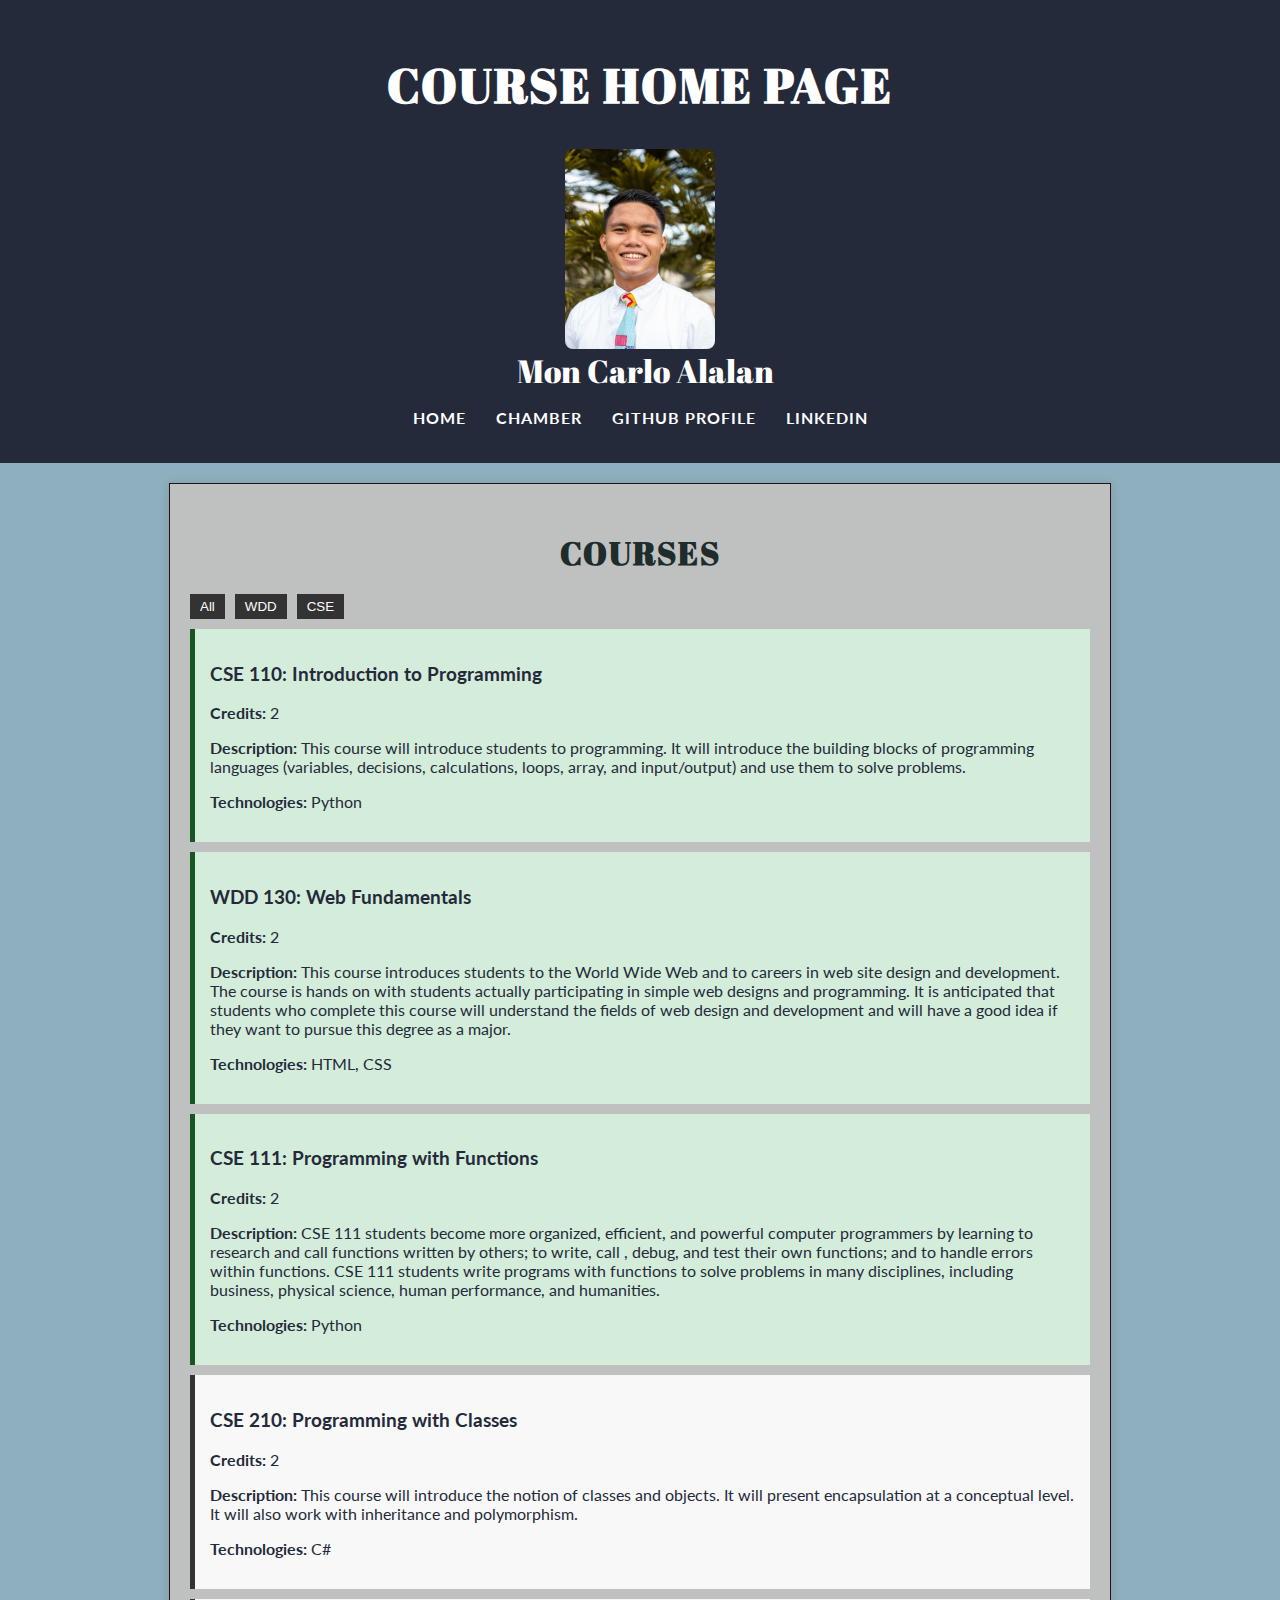
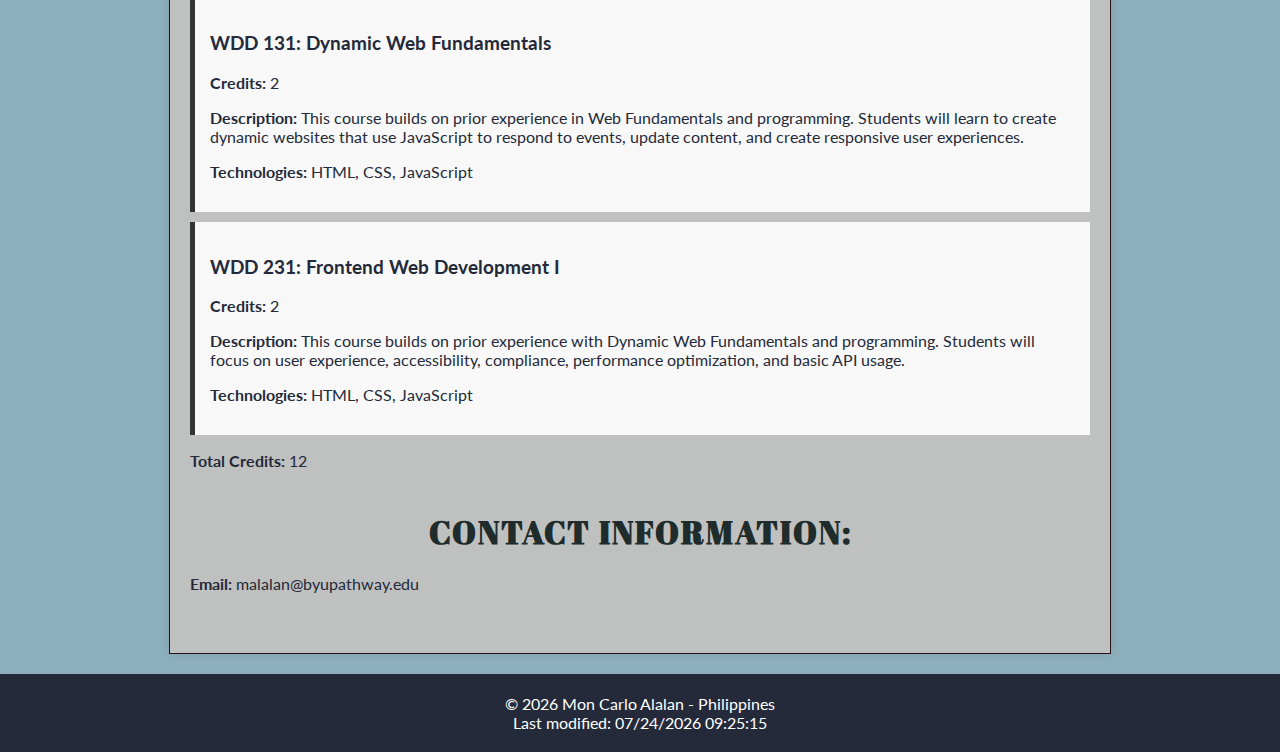
<file: index.html>
<!DOCTYPE html>
<html lang="en">

<head>
    <meta charset="UTF-8">
    <meta name="viewport" content="width=device-width, initial-scale=1.0">
    <meta name="description" content="Course Home Page">
    <meta name="author" content="Mon Carlo Alalan">
    <title>Course Home Page</title>
    <link rel="stylesheet" href="styles/styles.css">

    <link rel="preconnect" href="https://fonts.googleapis.com">
    <link rel="preconnect" href="https://fonts.gstatic.com" crossorigin>
    <link href="https://fonts.googleapis.com/css2?family=Abril+Fatface&family=Lato&display=swap" rel="stylesheet">
</head>

<body>
    <header>
            <h1>Course Home Page</h1>
            <img src="images/profile.jpg" alt="Mon Carlo Alalan">
            <span>Mon Carlo Alalan</span>
        <nav>
            <ul>
                <li><a href="https://carloalalan08.github.io/wdd231/">Home</a></li>
                <li><a href="chamber/index.html">Chamber</a></li>
                <li><a href="https://github.com/Carloalalan08">GitHub Profile</a></li>
                <li><a href="https://www.linkedin.com/in/mon-carlo-alalan-7539071ba">LinkedIn</a></li>
            </ul>
        </nav>
    </header>
    <main>
        <section id="courses">
            <h2>Courses</h2>
            <div class="course-filters">
                <button id="all-courses">All</button>
                <button id="wdd-courses">WDD</button>
                <button id="cse-courses">CSE</button>
            </div>
            <div id="course-list"></div>
            <p><strong>Total Credits:</strong> <span id="total-credits">0</span></p>
        </section>
        <section>
            <h2>Contact Information:</h2>
            <p><strong>Email:</strong> malalan@byupathway.edu</p>
        </section>
    </main>
    <footer>
        <p>&copy; <span id="currentyear"></span> Mon Carlo Alalan - Philippines</p>
        <p id="lastModified"></p>
    </footer>
    <script src="scripts/date.js" defer></script>
    <script src="scripts/navigation.js" defer></script>
    <script src="scripts/course.js" defer></script>
</body>

</html>
</file>
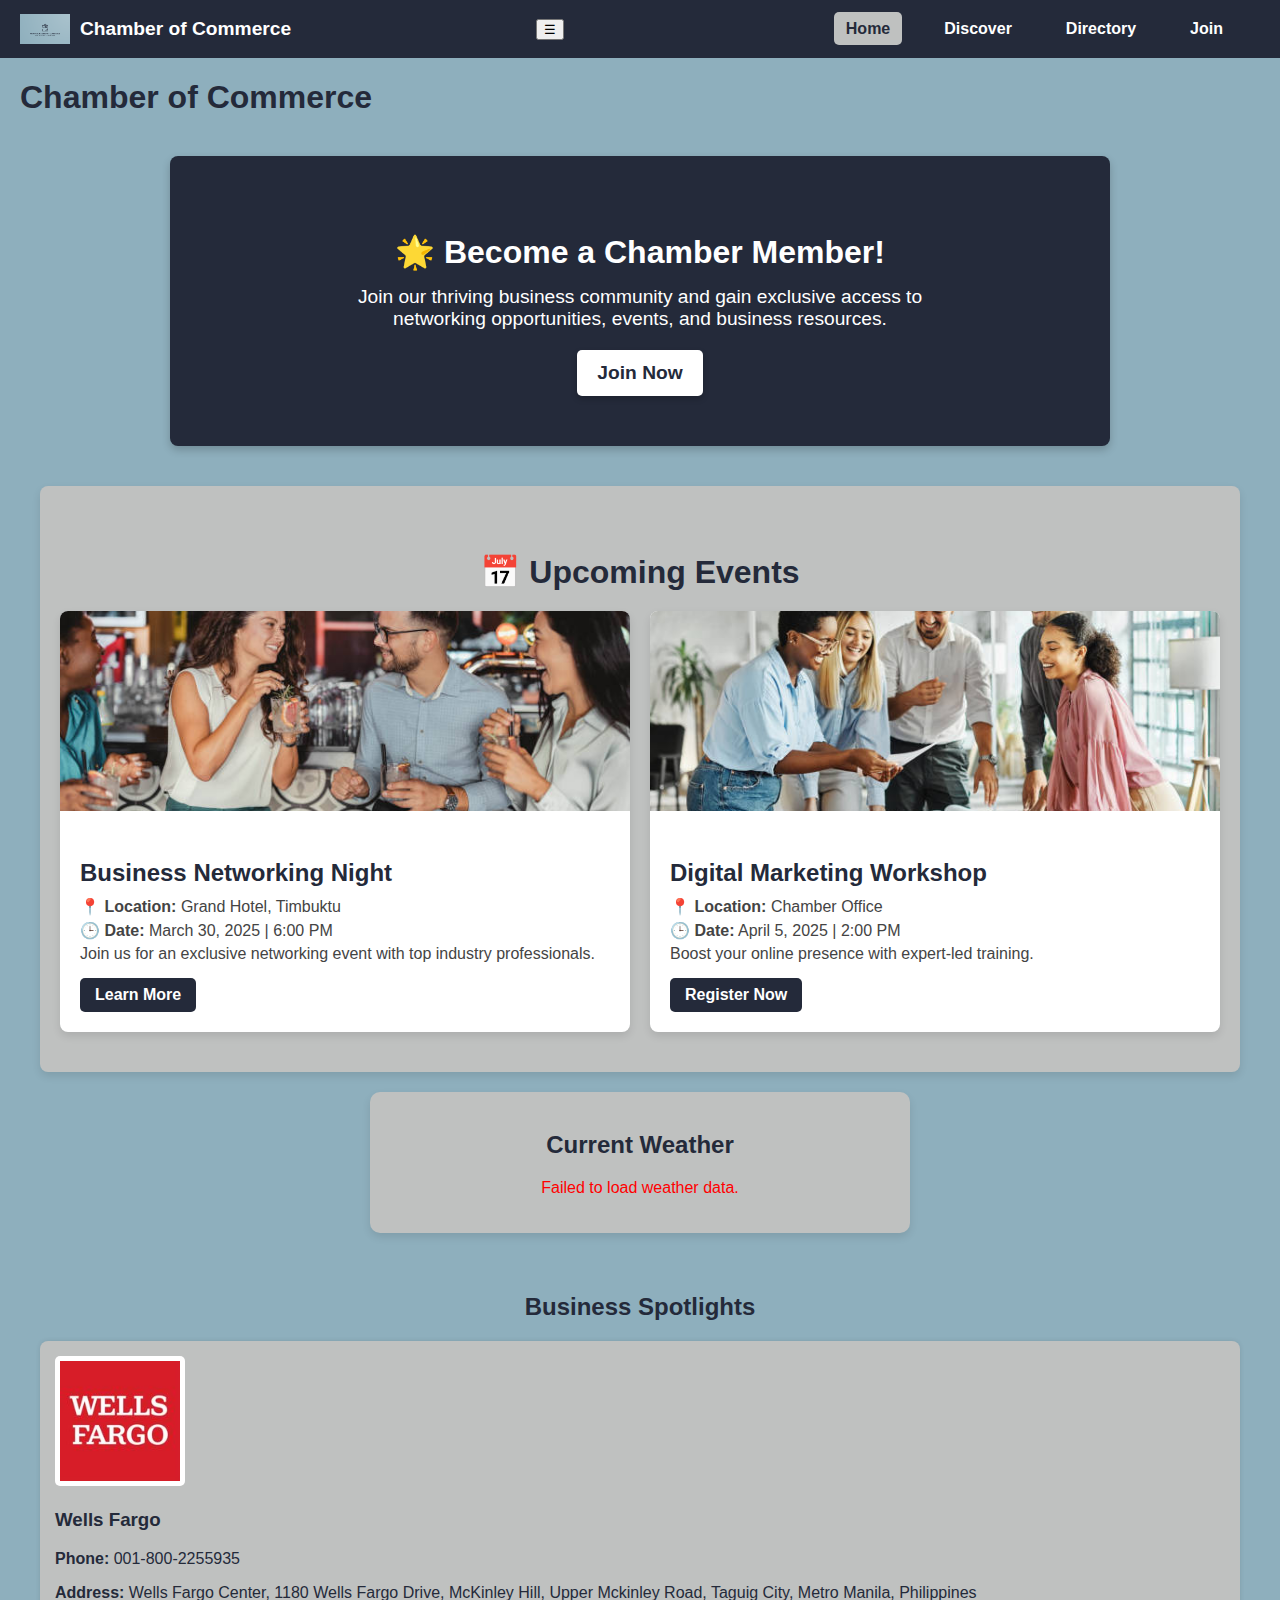
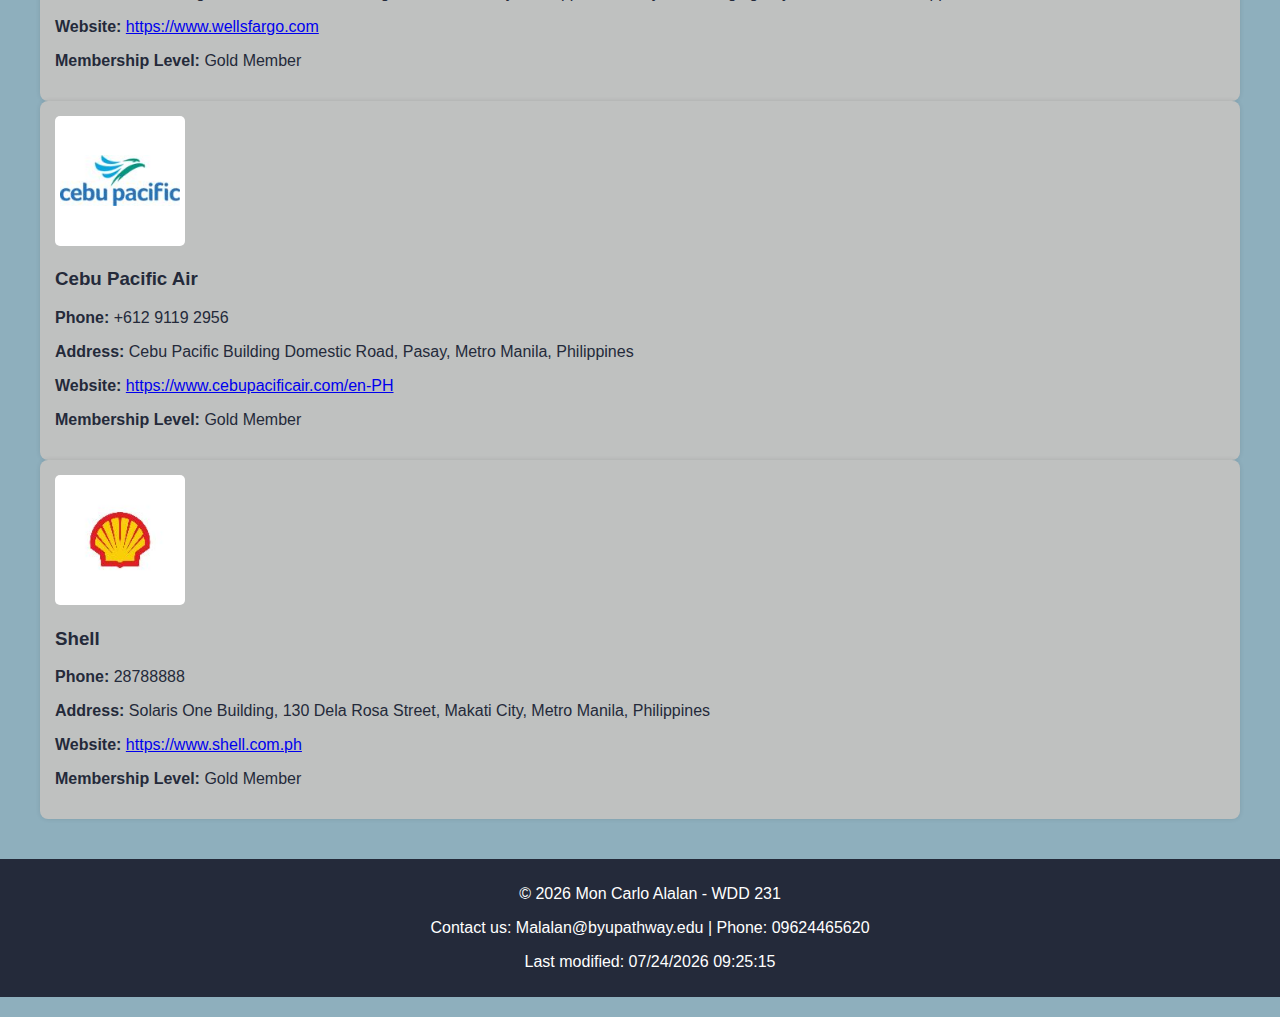
<file: chamber/index.html>
<!DOCTYPE html>
<html lang="en">
<head>
    <meta charset="UTF-8">
    <meta name="viewport" content="width=device-width, initial-scale=1.0">
        
    <meta name="description" content="Welcome to the Chamber of Commerce - Your trusted business community. Explore local businesses, upcoming events, and networking opportunities.">
    <meta name="author" content="Mon Carlo Alalan">
    
    <link rel="icon" href="images/favicon.ico" type="image/x-icon">
    
    <meta property="og:title" content="Chamber of Commerce">
    <meta property="og:type" content="website">
    <meta property="og:image" content="https://your-github-username.github.io/wdd231/chamber/images/logo.png">
    <meta property="og:url" content="https://your-github-username.github.io/wdd231/chamber/">
    <meta property="og:description" content="Connecting businesses and communities in the Philippines. Join us for events, business spotlights, and more!">
    <meta name="keywords" content="Chamber of Commerce, Business, Community, Networking">
        
    <title>Home | Chamber of Commerce</title>
        
    <link rel="stylesheet" href="styles/styles.css">
        
    <script src="scripts/date.js" defer></script>
    <script src="scripts/navigation.js" defer></script>
    <script src="scripts/weather.js" defer></script>
    <script src="scripts/directory.js" defer></script>
</head>
<body>
    <header>
        <nav>
            <div class="nav-left">
                <img src="images/logo.png" alt="Chamber Logo" class="logo">
                <span class="nav-title"> Chamber of Commerce</span>
            </div>
            <button class="hamburger">☰</button>
            <ul>
                <li><a href="index.html" class="active">Home</a></li>
                <li><a href="discover.html">Discover</a></li>
                <li><a href="directory.html">Directory</a></li>
                <li><a href="join.html">Join</a></li>
            </ul>
        </nav>
    </header>
    
    <main>
        <h1>Chamber of Commerce</h1>
        <section class="join-now">
            <div class="join-content">
                <h2>🌟 Become a Chamber Member!</h2>
                <p>Join our thriving business community and gain exclusive access to networking opportunities, events, and business resources.</p>
                <a href="join.html" class="join-btn">Join Now</a>
            </div>
        </section>
        
        <section class="events">
            <h2>📅 Upcoming Events</h2>
            <div class="event-container">
                <div class="event-card">
                    <img src="images/event1.jpg" alt="Networking Night">
                    <div class="event-details">
                        <h3>Business Networking Night</h3>
                        <p><strong>📍 Location:</strong> Grand Hotel, Timbuktu</p>
                        <p><strong>🕒 Date:</strong> March 30, 2025 | 6:00 PM</p>
                        <p>Join us for an exclusive networking event with top industry professionals.</p>
                        <a href="#" class="event-btn">Learn More</a>
                    </div>
                </div>
                
                <div class="event-card">
                    <img src="images/event2.jpg" alt="Workshop">
                    <div class="event-details">
                        <h3>Digital Marketing Workshop</h3>
                        <p><strong>📍 Location:</strong> Chamber Office</p>
                        <p><strong>🕒 Date:</strong> April 5, 2025 | 2:00 PM</p>
                        <p>Boost your online presence with expert-led training.</p>
                        <a href="#" class="event-btn">Register Now</a>
                    </div>
                </div>
            </div>
        </section>
        
        <section class="weather">
            <h2>Current Weather</h2>
            <div id="weather-container">
                <p>Loading weather data...</p>
            </div>
        </section>
        
        <section class="spotlights">
            <h2>Business Spotlights</h2>
            <div id="spotlight-container">
                <p>Loading business spotlights...</p>
            </div>
        </section>
    </main>
    
    <footer>
        <p>&copy; <span id="currentyear"></span> Mon Carlo Alalan - WDD 231</p>
        <p>Contact us: Malalan@byupathway.edu | Phone: 09624465620</p>
        <p id="lastModified"></p>
    </footer>

    <script src="scripts/directory.js" defer></script>
    <script src="scripts/spotlights.js" defer></script>
</body>
</html>
</file>
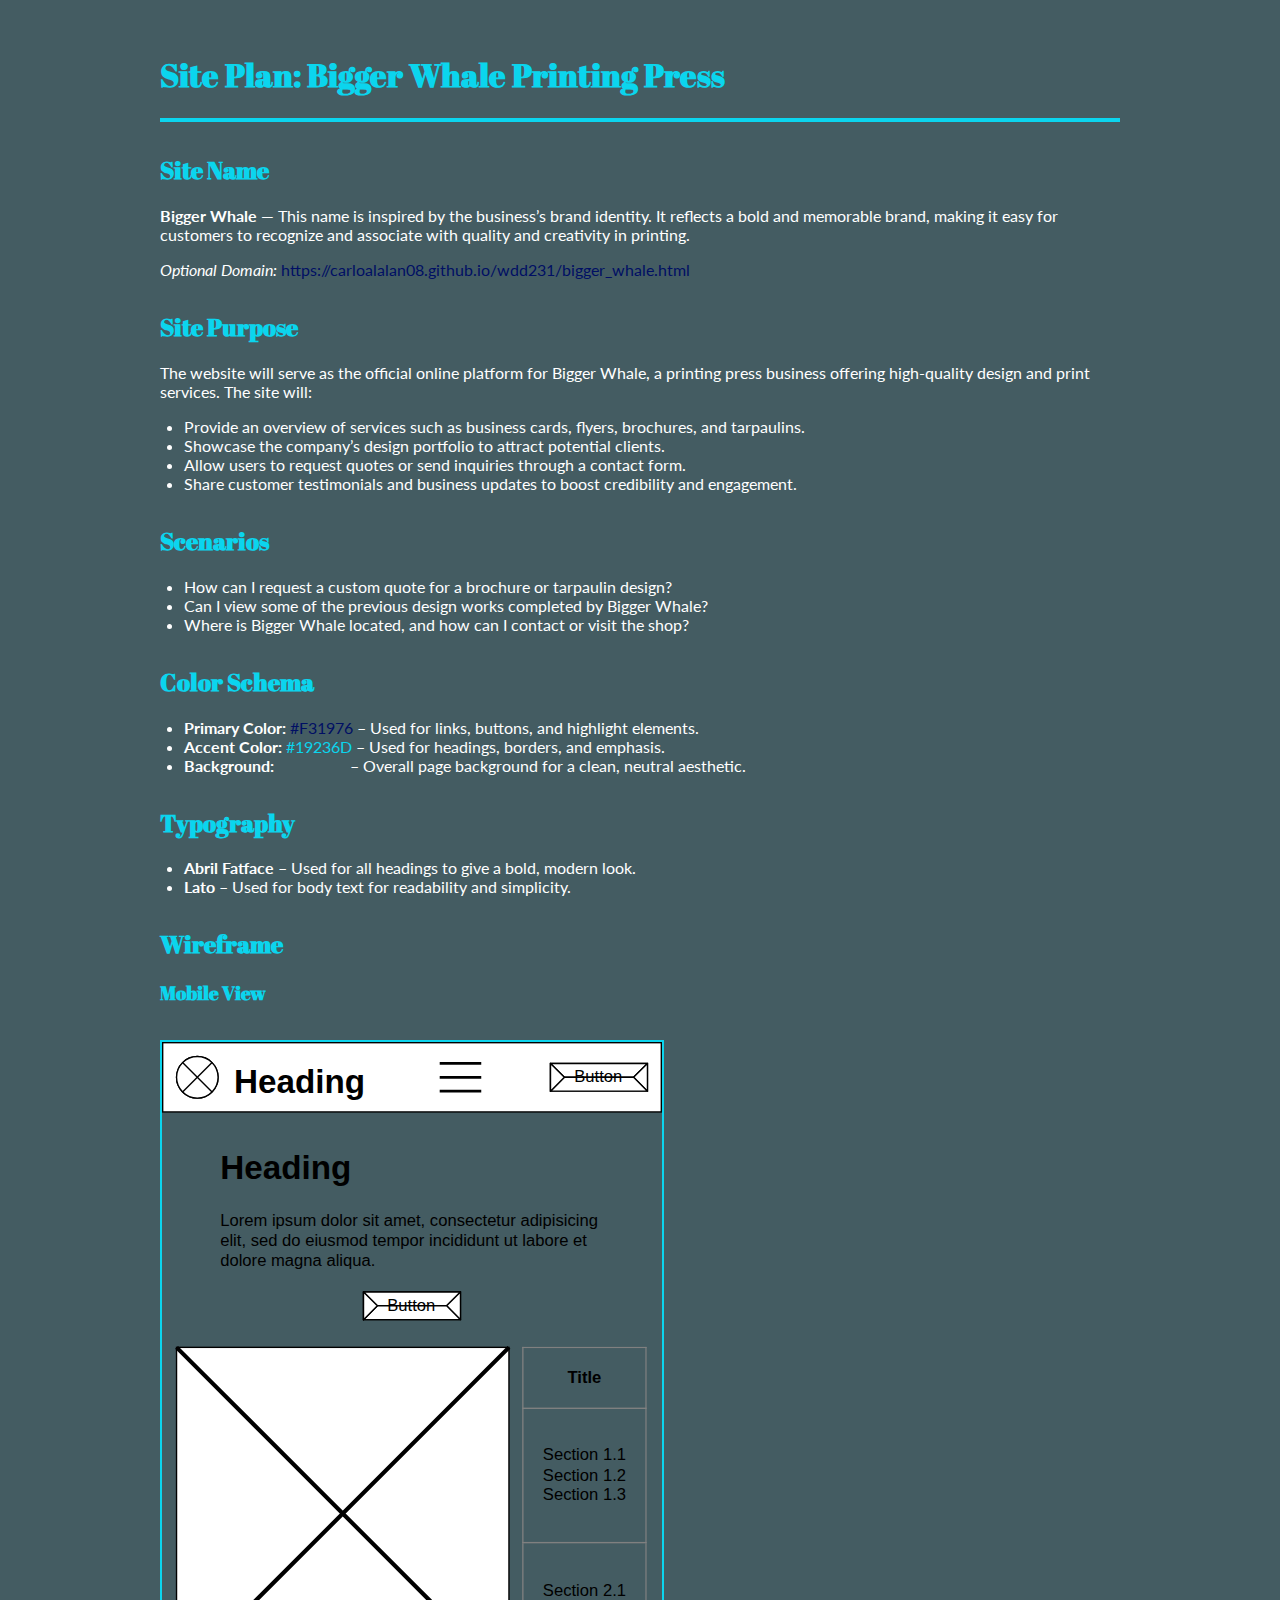
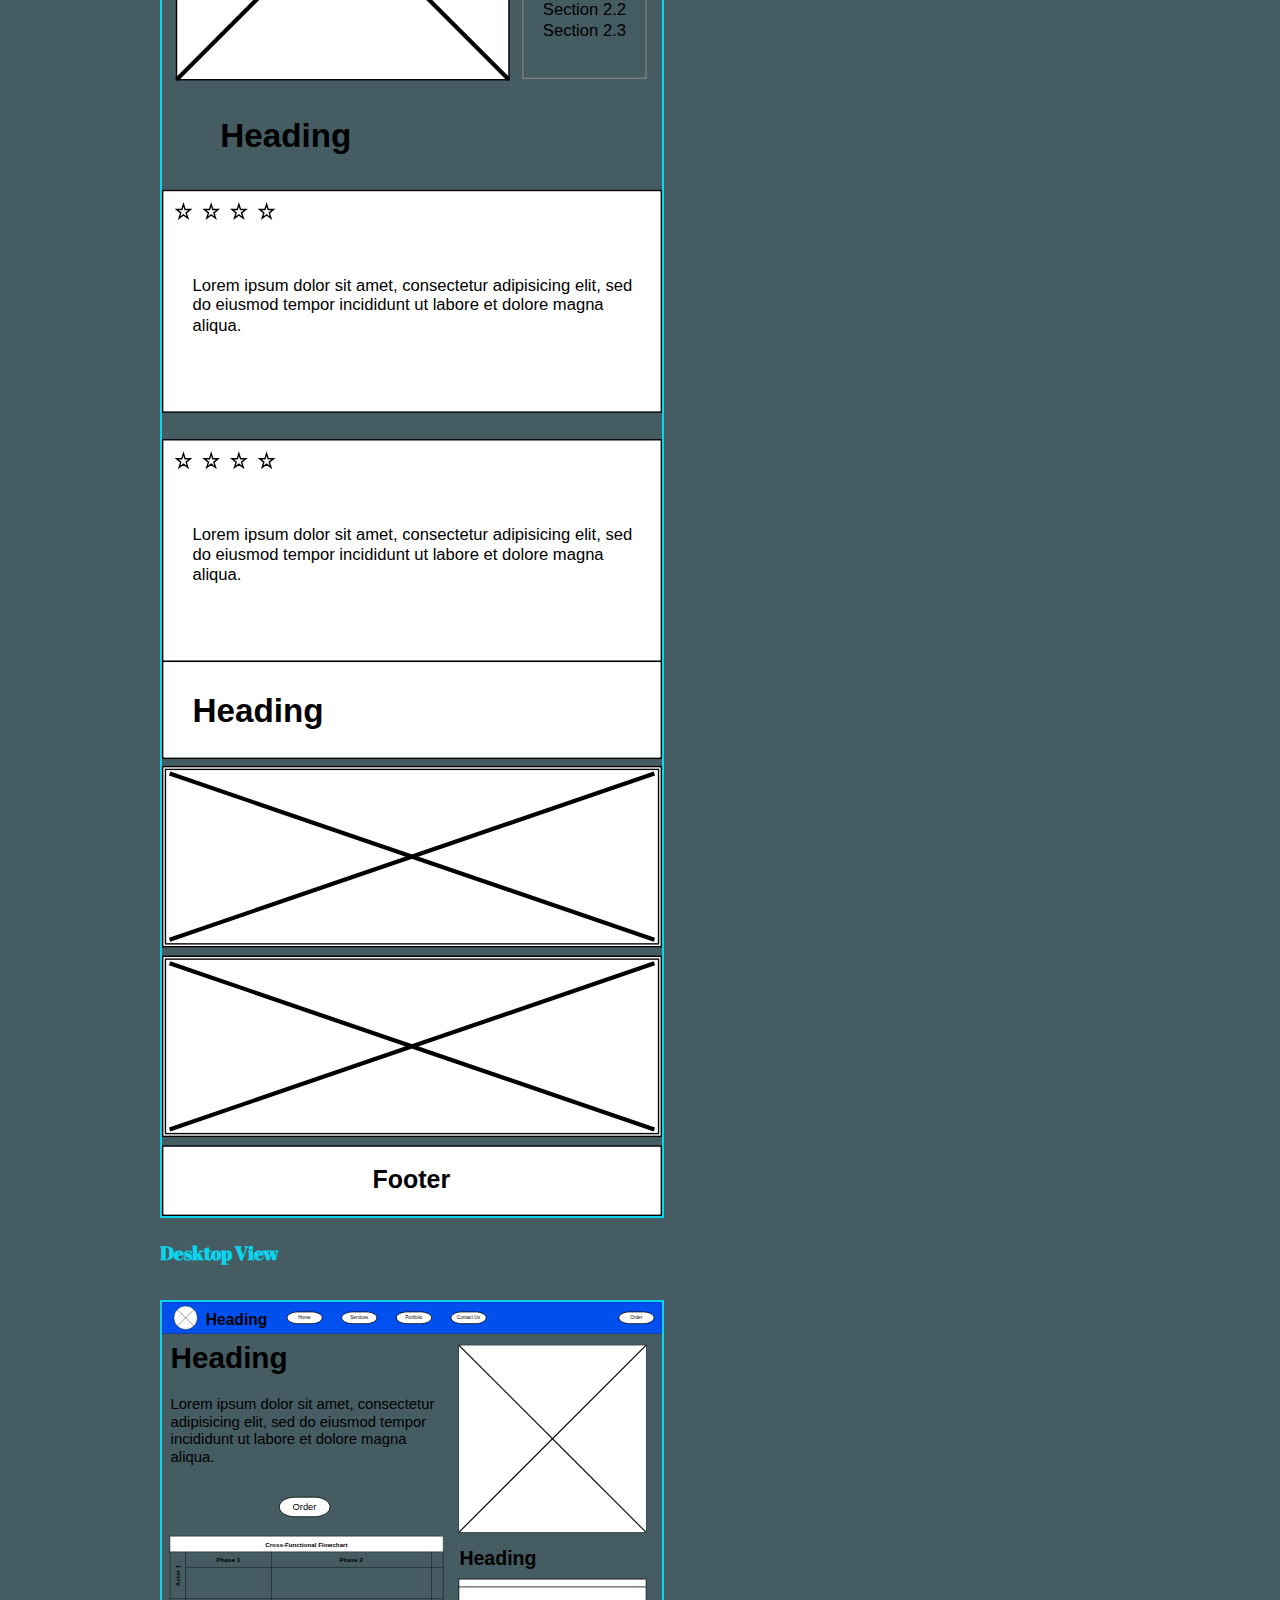
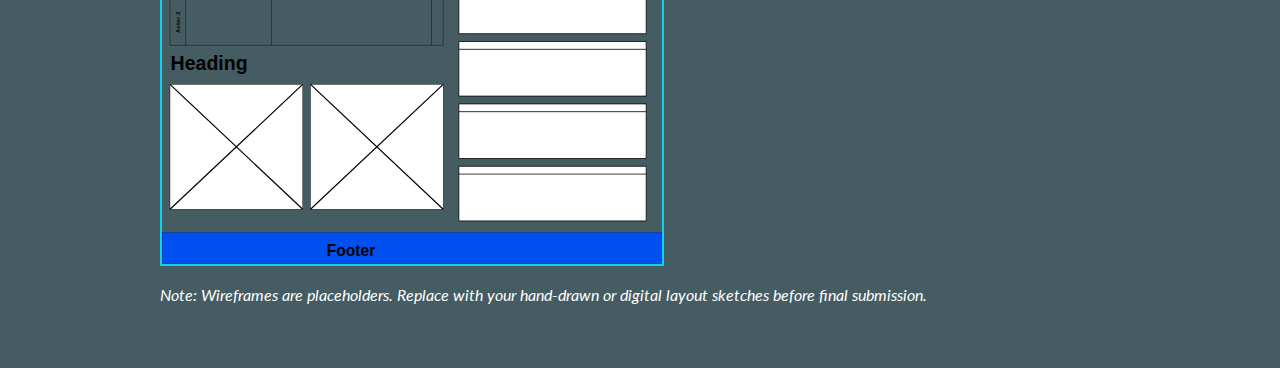
<file: site-plan.html>
<!DOCTYPE html>
<html lang="en">
<head>
  <meta charset="UTF-8" >
  <meta name="viewport" content="width=device-width, initial-scale=1.0" >
  <title>Site Plan | Bigger Whale</title>
  <meta name="description" content="Site plan for the Bigger Whale Printing Press website project." >
  <meta name="author" content="Mon Carlo Alalan" >

  <!-- Fonts -->
  <link href="https://fonts.googleapis.com/css2?family=Abril+Fatface&family=Lato&display=swap" rel="stylesheet">

  <!-- Styles -->
  <link rel="stylesheet" href="styles/bigger_whale.css">
</head>
<body>

  <header>
    <h1>Site Plan: Bigger Whale Printing Press</h1>
  </header>

  <section>
    <h2>Site Name</h2>
    <p><strong>Bigger Whale</strong> — This name is inspired by the business’s brand identity. It reflects a bold and memorable brand, making it easy for customers to recognize and associate with quality and creativity in printing.</p>
    <p><em>Optional Domain:</em> <a href="https://carloalalan08.github.io/wdd231/bigger_whale.html" target="_blank">https://carloalalan08.github.io/wdd231/bigger_whale.html</a></p>
  </section>

  <section>
    <h2>Site Purpose</h2>
    <p>The website will serve as the official online platform for Bigger Whale, a printing press business offering high-quality design and print services. The site will:</p>
    <ul>
      <li>Provide an overview of services such as business cards, flyers, brochures, and tarpaulins.</li>
      <li>Showcase the company’s design portfolio to attract potential clients.</li>
      <li>Allow users to request quotes or send inquiries through a contact form.</li>
      <li>Share customer testimonials and business updates to boost credibility and engagement.</li>
    </ul>
  </section>

  <section>
    <h2>Scenarios</h2>
    <ul>
      <li>How can I request a custom quote for a brochure or tarpaulin design?</li>
      <li>Can I view some of the previous design works completed by Bigger Whale?</li>
      <li>Where is Bigger Whale located, and how can I contact or visit the shop?</li>
    </ul>
  </section>

  <section>
    <h2>Color Schema</h2>
    <ul>
      <li><strong>Primary Color:</strong> <span class="primary-color">#F31976</span> – Used for links, buttons, and highlight elements.</li>
      <li><strong>Accent Color:</strong> <span class="accent-color">#19236D</span> – Used for headings, borders, and emphasis.</li>
      <li><strong>Background:</strong> <span class="background-color">#FDA7E9</span> – Overall page background for a clean, neutral aesthetic.</li>
    </ul>
  </section>

  <section>
    <h2>Typography</h2>
    <ul>
      <li><strong>Abril Fatface</strong> – Used for all headings to give a bold, modern look.</li>
      <li><strong>Lato</strong> – Used for body text for readability and simplicity.</li>
    </ul>
  </section>

  <section>
    <h2>Wireframe</h2>
    <h3>Mobile View</h3>
    <img src="images/Bigger_Whale_Mobile.svg" alt="Mobile wireframe" class="wireframe" >

    <h3>Desktop View</h3>
    <img src="images/Bigger_Whale_Desktop.svg" alt="Desktop wireframe" class="wireframe" >
    <p><em>Note: Wireframes are placeholders. Replace with your hand-drawn or digital layout sketches before final submission.</em></p>
  </section>

</body>
</html>
</file>
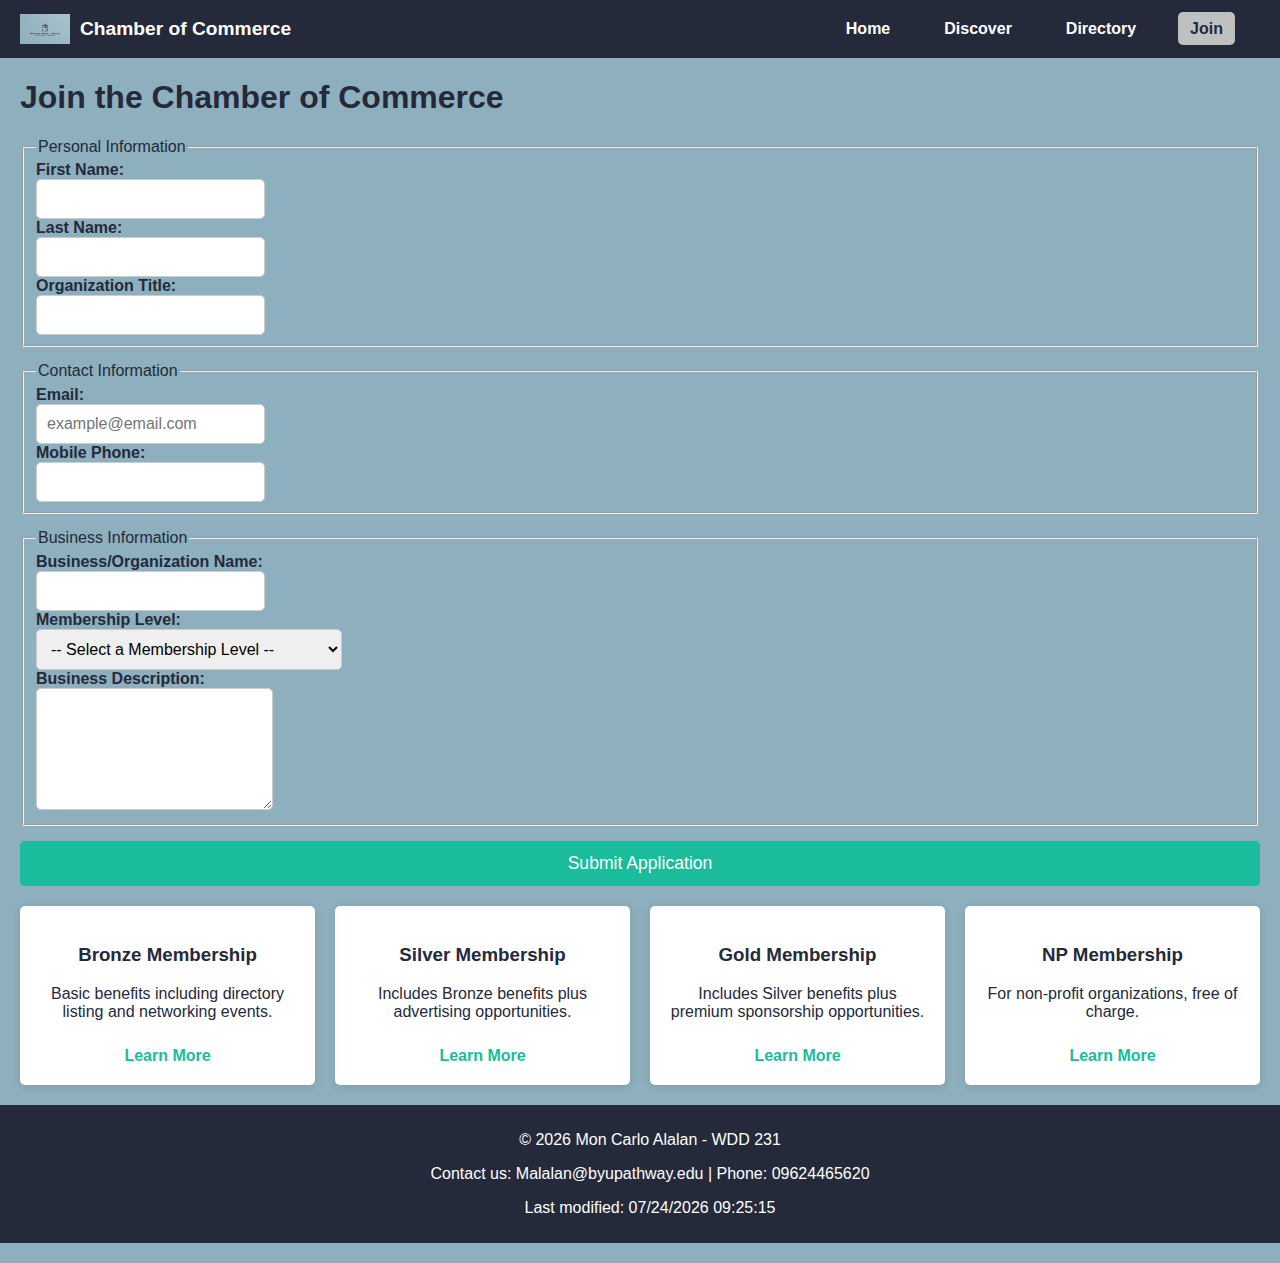
<file: chamber/join.html>
<!DOCTYPE html>
<html lang="en">
<head>
    <meta charset="UTF-8">
    <meta name="viewport" content="width=device-width, initial-scale=1.0">
    
    <!-- ✅ Updated Title (Descriptive) -->
    <title>Join the Chamber of Commerce - Membership Application</title>

    <!-- ✅ Meta Description (Relevant & Concise) -->
    <meta name="description" content="Apply for membership in the Chamber of Commerce. Choose from NP, Bronze, Silver, or Gold levels to grow your business and network.">

    <!-- ✅ Meta Author (Your Name) -->
    <meta name="author" content="Mon Carlo Alalan">

    <!-- ✅ Favicon (Ensure the icon file exists in your images folder) -->
    <link rel="icon" href="images/favicon.ico" type="image/x-icon">

    <!-- ✅ Open Graph (OG) Metadata for Social Media -->
    <meta property="og:title" content="Join the Chamber of Commerce - Membership Application">
    <meta property="og:type" content="website">
    <meta property="og:image" content="https://carloalalan08.github.io/wdd231/chamber/images/logo.png">
    <meta property="og:url" content="https://carloalalan08.github.io/wdd231/chamber/join.html">

    <!-- ✅ Link to CSS -->
    <link rel="stylesheet" href="styles/styles.css">

    <!-- ✅ JavaScript Files -->
    <script src="scripts/date.js" defer></script>
    <script src="scripts/navigation.js" defer></script>
    <script src="scripts/weather.js" defer></script>
    <script src="scripts/directory.js" defer></script>
    <script src="scripts/spotlights.js" defer></script>
    <script src="scripts/form.js" defer></script>
</head>

<body>
    <header>
        <nav>
            <div class="nav-left">
                <img src="images/logo.png" alt="Chamber Logo" class="logo">
                <span class="nav-title">Chamber of Commerce</span>
            </div>
            <ul>
                <li><a href="index.html">Home</a></li>
                <li><a href="discover.html">Discover</a></li>
                <li><a href="directory.html">Directory</a></li>
                <li><a href="join.html" class="active">Join</a></li>
            </ul>
        </nav>
    </header>
    
    <main>
        <h1>Join the Chamber of Commerce</h1>
        <form action="thankyou.html" method="get" id="membershipForm">
            <fieldset>
                <legend>Personal Information</legend>
                <label for="first_name">First Name:</label>
                <input type="text" id="first_name" name="first_name" required autocomplete="given-name">
                
                <label for="last_name">Last Name:</label>
                <input type="text" id="last_name" name="last_name" required autocomplete="family-name">

                <label for="organization_title">Organization Title:</label>
                <input type="text" id="organization_title" name="organization_title" pattern="[A-Za-z\-\s]{7,}" title="Only letters, hyphens, and spaces, at least 7 characters." autocomplete="organization-title">
            </fieldset>

            <fieldset>
                <legend>Contact Information</legend>
                <label for="email">Email:</label>
                <input type="email" id="email" name="email" required autocomplete="email" placeholder="example@email.com">
                
                <label for="phone">Mobile Phone:</label>
                <input type="tel" id="phone" name="phone" required autocomplete="tel">
            </fieldset>

            <fieldset>
                <legend>Business Information</legend>
                <label for="organization">Business/Organization Name:</label>
                <input type="text" id="organization" name="organization" required autocomplete="organization">
                
                <label for="membership_level">Membership Level:</label>
                <select id="membership_level" name="membership_level" required>
                    <option value="" disabled selected>-- Select a Membership Level --</option>
                    <option value="np">NP Membership (Non-Profit, No Fee)</option>
                    <option value="bronze">Bronze Membership</option>
                    <option value="silver">Silver Membership</option>
                    <option value="gold">Gold Membership</option>
                </select>
                
                <label for="description">Business Description:</label>
                <textarea id="description" name="description"></textarea>
            </fieldset>

            <input type="hidden" name="timestamp" id="timestamp">
            <input type="submit" value="Submit Application">
        </form>

        <section class="membership-cards">
            <div class="card" id="bronze">
                <h3>Bronze Membership</h3>
                <p>Basic benefits including directory listing and networking events.</p>
                <a href="#bronze-modal" class="modal-link">Learn More</a>
            </div>
            <div class="card" id="silver">
                <h3>Silver Membership</h3>
                <p>Includes Bronze benefits plus advertising opportunities.</p>
                <a href="#silver-modal" class="modal-link">Learn More</a>
            </div>
            <div class="card" id="gold">
                <h3>Gold Membership</h3>
                <p>Includes Silver benefits plus premium sponsorship opportunities.</p>
                <a href="#gold-modal" class="modal-link">Learn More</a>
            </div>
            <div class="card" id="np">
                <h3>NP Membership</h3>
                <p>For non-profit organizations, free of charge.</p>
                <a href="#np-modal" class="modal-link">Learn More</a>
            </div>
        </section>
    </main>

    <footer>
        <p>&copy; <span id="currentyear"></span> Mon Carlo Alalan - WDD 231</p>
        <p>Contact us: Malalan@byupathway.edu | Phone: 09624465620</p>
        <p id="lastModified"></p>
    </footer>
    
    <script>
        document.getElementById("timestamp").value = new Date().toISOString();
    </script>
</body>
</html>
</file>
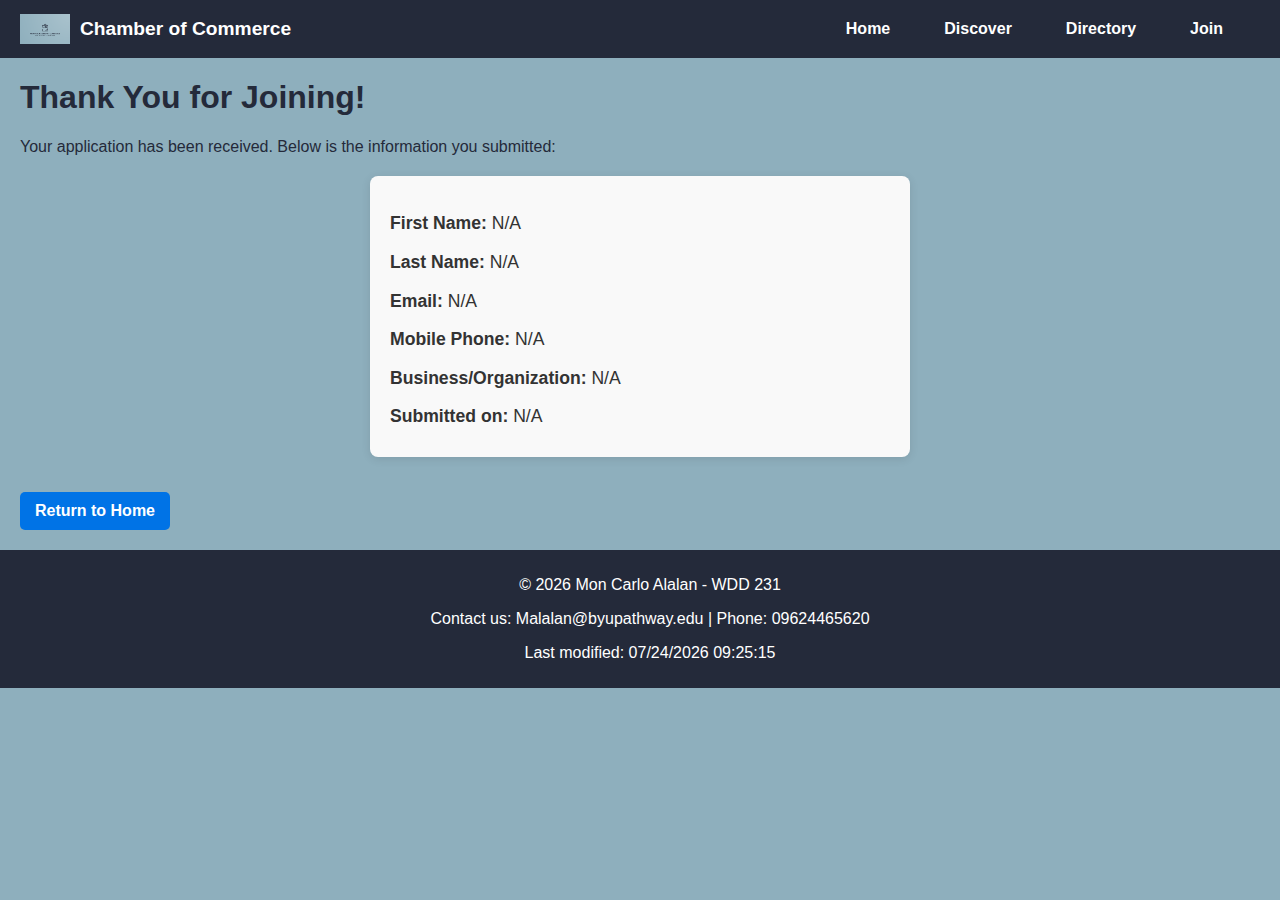
<file: chamber/thankyou.html>
<!DOCTYPE html>
<html lang="en">
<head>
    <meta charset="UTF-8">
    <meta name="viewport" content="width=device-width, initial-scale=1.0">
    <title>Thank You</title>
    <link rel="stylesheet" href="styles/styles.css">
    <script src="scripts/date.js" defer></script>
    <script src="scripts/navigation.js" defer></script>
    <script src="scripts/thankyou.js" defer></script>
</head>
<body>
    <header>
        <nav>
            <div class="nav-left">
                <img src="images/logo.png" alt="Chamber Logo" class="logo">
                <span class="nav-title">Chamber of Commerce</span>
            </div>
            <ul>
                <li><a href="index.html">Home</a></li>
                <li><a href="discover.html">Discover</a></li>
                <li><a href="directory.html">Directory</a></li>
                <li><a href="join.html">Join</a></li>
            </ul>
        </nav>
    </header>

    <main>
        <h1>Thank You for Joining!</h1>
        <p>Your application has been received. Below is the information you submitted:</p>
        
        <div class="thank-you-box">
            <p><strong>First Name:</strong> <span id="firstName"></span></p>
            <p><strong>Last Name:</strong> <span id="lastName"></span></p>
            <p><strong>Email:</strong> <span id="email"></span></p>
            <p><strong>Mobile Phone:</strong> <span id="phone"></span></p>
            <p><strong>Business/Organization:</strong> <span id="organization"></span></p>
            <p><strong>Submitted on:</strong> <span id="timestamp"></span></p>
        </div>

        <a href="index.html" class="button">Return to Home</a>
    </main>

    <footer>
        <p>&copy; <span id="currentyear"></span> Mon Carlo Alalan - WDD 231</p>
        <p>Contact us: Malalan@byupathway.edu | Phone: 09624465620</p>
        <p id="lastModified"></p>
    </footer>
</body>
</html>
</file>
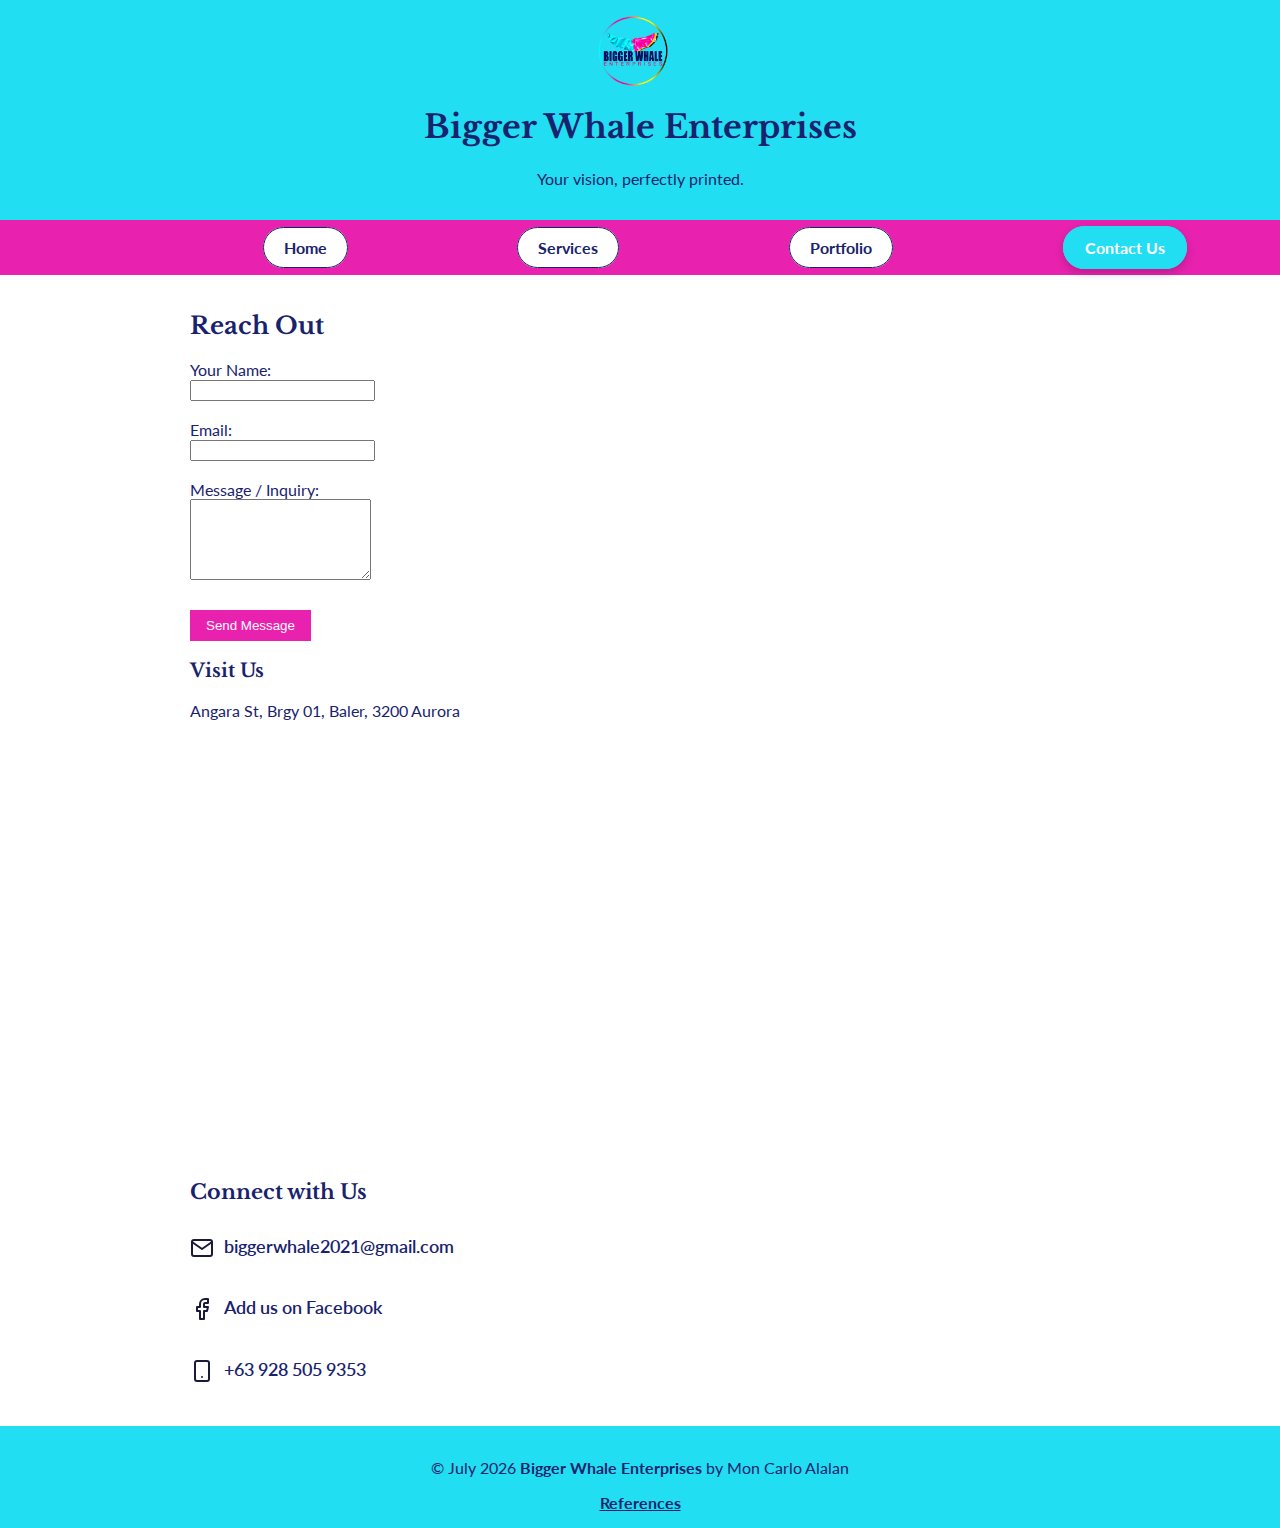
<file: final_project/contact.html>
<!DOCTYPE html>
<html lang="en">
<head>
  <meta charset="UTF-8">
  <meta name="viewport" content="width=device-width, initial-scale=1.0">
  <title>Contact | Bigger Whale Enterprises</title>
  <link rel="stylesheet" href="styles/styles.css">

  <link rel="preconnect" href="https://fonts.googleapis.com">
  <link rel="preconnect" href="https://fonts.gstatic.com" crossorigin>
  <link href="https://fonts.googleapis.com/css2?family=Lato&family=Libre+Baskerville&display=swap" rel="stylesheet">

</head>
<body>
  <header>
    <div class="logo-container">
      <img src="images/Bigger_Whale_Logo.png" alt="Logo" class="logo">
    </div>
      <h1>Bigger Whale Enterprises</h1>
      <p>Your vision, perfectly printed.</p>
  </header>

  <nav>
    <ul>
      <li>
        <div class="hamburger">&#9776;</div>
      </li>
      <li><a href="index.html">Home</a></li>
      <li><a href="services.html">Services</a></li>
      <li><a href="portfolio.html">Portfolio</a></li>
      <li><a href="contact.html" class="active">Contact Us</a></li>
    </ul>
  </nav>  

  <main>
    <h2>Reach Out</h2>
    <form id="contactForm">
      <label for="name">Your Name:</label><br>
      <input type="text" id="name" name="name" required><br><br>

      <label for="email">Email:</label><br>
      <input type="email" id="email" name="email" required><br><br>

      <label for="message">Message / Inquiry:</label><br>
      <textarea id="message" name="message" rows="5" required></textarea><br><br>

      <button type="submit">Send Message</button>
    </form>    

    <h3>Visit Us</h3>
    <p>Angara St, Brgy 01, Baler, 3200 Aurora</p>
    <iframe
      src="https://www.google.com/maps/embed?pb=!1m18!1m12!1m3!1d3839.8136806169387!2d121.55763617386683!3d15.7609927476184!2m3!1f0!2f0!3f0!3m2!1i1024!2i768!4f13.1!3m3!1m2!1s0x3390a7c8a9aa2571%3A0x66e3b6d1e54c9a77!2sBigger%20Whale%20Enterprises!5e0!3m2!1sen!2sph!4v1744121860372!5m2!1sen!2sph"
      width="800" height="400" style="border:0;" allowfullscreen="" loading="lazy"
      referrerpolicy="no-referrer-when-downgrade">
    </iframe>

    <section class="contact-info">
      <h3>Connect with Us</h3>
    
      <p>
        <a href="mailto:biggerwhale2021@gmail.com" class="contact-link" target="_blank">
          <img src="images/mail.svg" alt="Email" class="icon">
          biggerwhale2021@gmail.com
        </a>
      </p>
    
      <p>
        <a href="https://www.facebook.com/biggerwhalenterprises.printmaster" class="contact-link" target="_blank">
          <img src="images/facebook.svg" alt="Facebook" class="icon">
          Add us on Facebook
        </a>
      </p>

      <p>
        <a href="tel:+639285059353" class="contact-link">
          <img src="images/smartphone.svg" alt="Mobile Phone" class="icon">
          +63 928 505 9353
        </a>
      </p>
    </section>

  </main>

  <footer>
    <p>&copy; <span id="currentMonth"></span> <span id="currentYear"></span>  <strong>Bigger Whale Enterprises</strong>   by Mon Carlo Alalan</p>
    <a href="references.html">References</a>
  </footer>  

  <!-- Include JavaScript Files -->
  <script src="scripts/date.js"></script>
  <script src="scripts/discover.js"></script>
  <script src="scripts/form-confirmation.js"></script>
  <script src="scripts/form.js"></script>
  <script src="scripts/modal.js"></script>
  <script src="scripts/navigation.js"></script>
  <script src="scripts/spotlight.js"></script>
  <script src="scripts/main.js"></script>
</body>
</html>
</file>
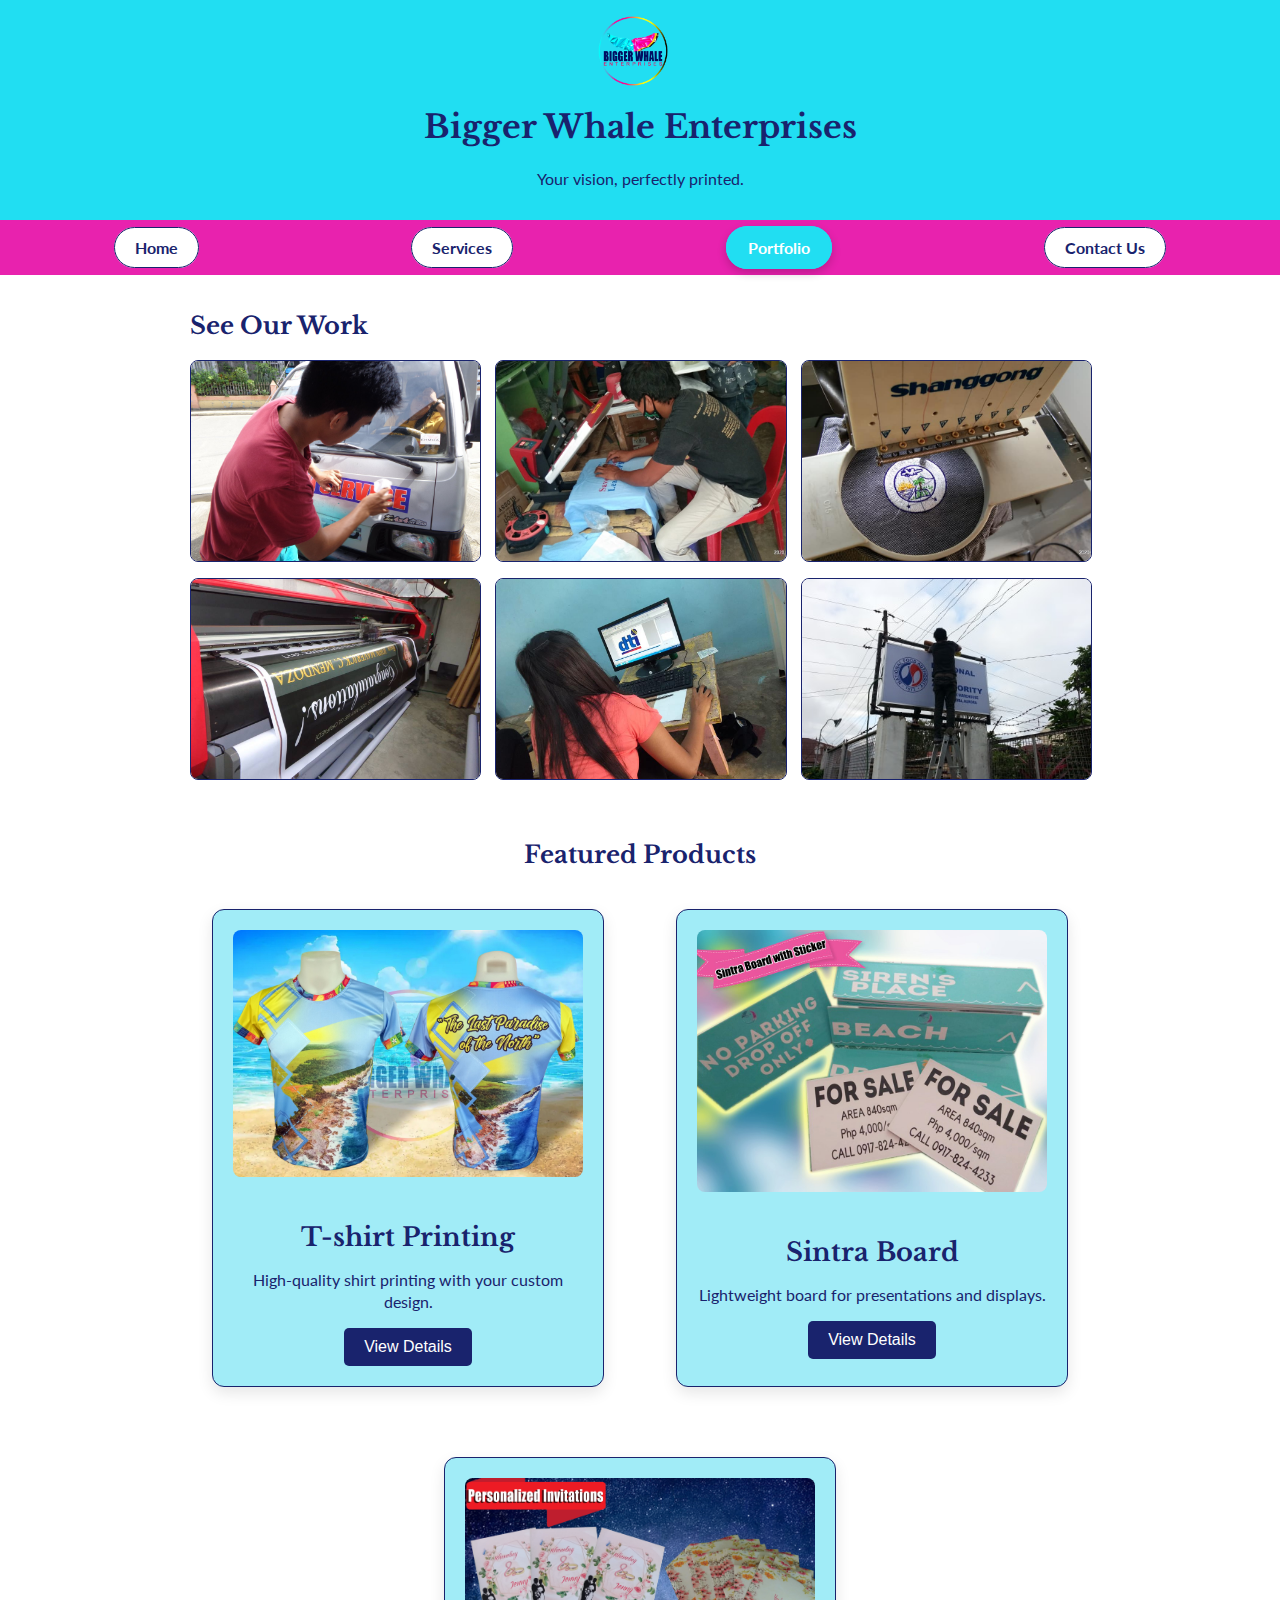
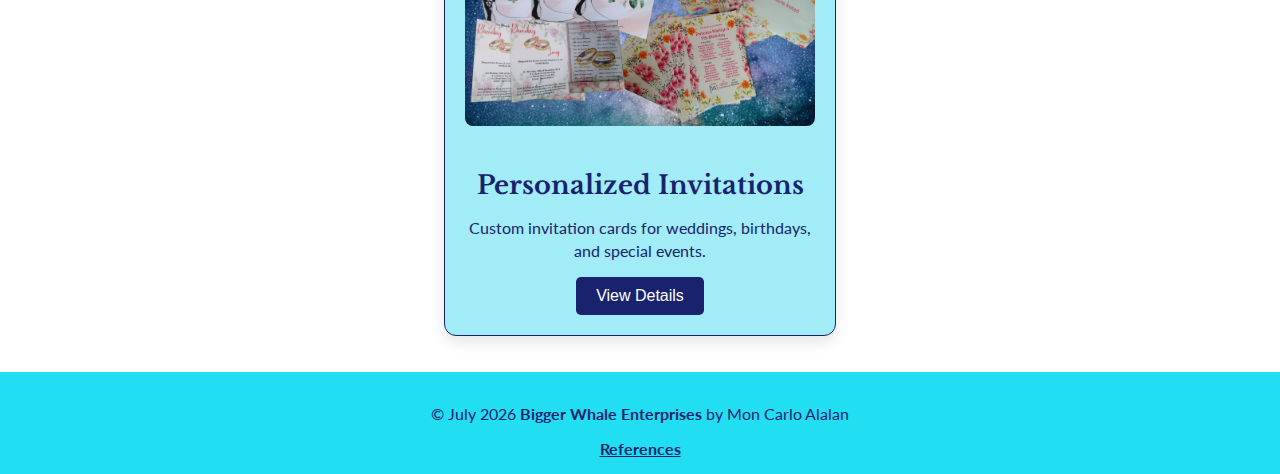
<file: final_project/portfolio.html>
<!DOCTYPE html>
<html lang="en">
<head>
  <meta charset="UTF-8">
  <meta name="viewport" content="width=device-width, initial-scale=1.0">
  <title>Portfolio | Bigger Whale Enterprises</title>
  <link rel="stylesheet" href="styles/styles.css">

  <link rel="preconnect" href="https://fonts.googleapis.com">
  <link rel="preconnect" href="https://fonts.gstatic.com" crossorigin>
  <link href="https://fonts.googleapis.com/css2?family=Lato&family=Libre+Baskerville&display=swap" rel="stylesheet">

</head>
<body>
  <header>
    <div class="logo-container">
      <img src="images/Bigger_Whale_Logo.png" alt="Logo" class="logo">
    </div>
      <h1>Bigger Whale Enterprises</h1>
      <p>Your vision, perfectly printed.</p>
  </header>

  <nav>
    <div class="hamburger">&#9776;</div>

    <ul>
      <li><a href="index.html">Home</a></li>
      <li><a href="services.html">Services</a></li>
      <li><a href="portfolio.html" class="active">Portfolio</a></li>
      <li><a href="contact.html">Contact Us</a></li>
    </ul>
  </nav>

  <main>
    <h2>See Our Work</h2>
    <div class="portfolio-grid">
      <img src="images/Car_Sticker_1.jpg" alt="Sample work 1" loading="lazy">
      <img src="images/Heat_Press_1.jpg" alt="Sample work 2" loading="lazy">
      <img src="images/Embroidery_1.jpg" alt="Sample work 3" loading="lazy">
      <img src="images/Tarpaulin_1.jpg" alt="Sample work 4" loading="lazy">
      <img src="images/Editing_Design_1.jpg" alt="Sample work 5" loading="lazy">
      <img src="images/Signage_Installment_4.jpg" alt="Sample work 6" loading="lazy">
    </div>

    <!-- Spotlight Section -->
    <section id="spotlight">
        <h2>Featured Products</h2>
        <div id="spotlight-container"></div>
      </section>
    </main>
  
    <!-- Product Modals (Hidden by default) -->
    <div id="modal-container"></div>


    <footer>
      <p>&copy; <span id="currentMonth"></span> <span id="currentYear"></span>  <strong>Bigger Whale Enterprises</strong>   by Mon Carlo Alalan</p>
      <a href="references.html">References</a>
    </footer>  

  <!-- Include JavaScript Files -->
  <script src="scripts/date.js"></script>
  <script src="scripts/discover.js"></script>
  <script src="scripts/form-confirmation.js"></script>
  <script src="scripts/form.js"></script>
  <script src="scripts/modal.js"></script>
  <script src="scripts/navigation.js"></script>
  <script src="scripts/spotlight.js"></script>
  <script src="scripts/main.js"></script>
</body>
</html>
</file>
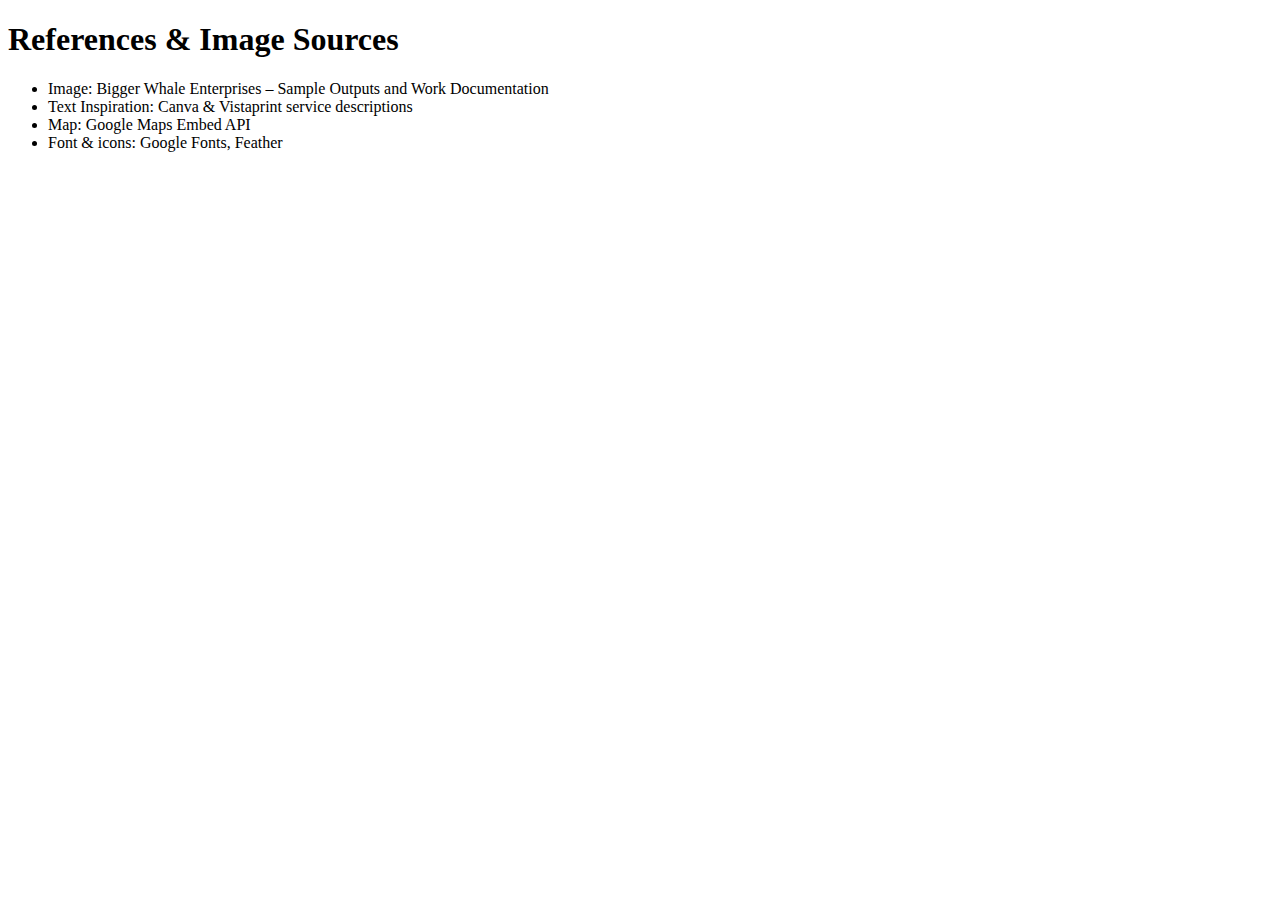
<file: final_project/references.html>
<!DOCTYPE html>
<html lang="en">
<head>
  <meta charset="UTF-8">
  <meta name="viewport" content="width=device-width, initial-scale=1.0">
  <title>References | Bigger Whale Enterprises</title>

  <link rel="preconnect" href="https://fonts.googleapis.com">
  <link rel="preconnect" href="https://fonts.gstatic.com" crossorigin>
  <link href="https://fonts.googleapis.com/css2?family=Lato&family=Libre+Baskerville&display=swap" rel="stylesheet">
</head>
<body>
  <h1>References & Image Sources</h1>
  <ul>
    <li>Image: Bigger Whale Enterprises – Sample Outputs and Work Documentation</li>
    <li>Text Inspiration: Canva & Vistaprint service descriptions</li>
    <li>Map: Google Maps Embed API</li>
    <li>Font & icons: Google Fonts, Feather</li>
  </ul>
</body>
</html>
</file>
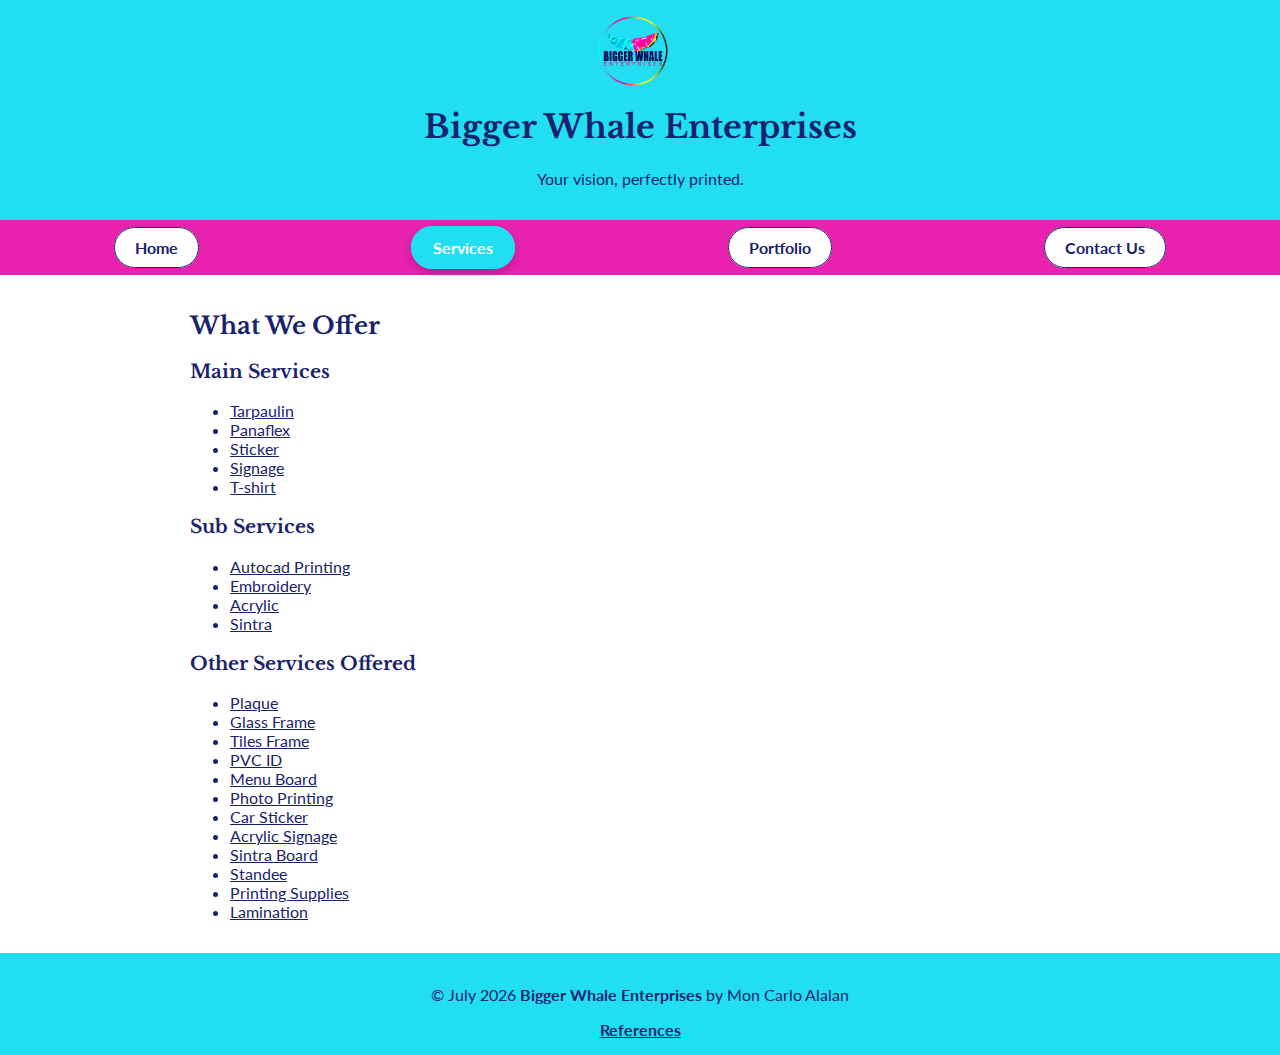
<file: final_project/services.html>
<!DOCTYPE html>
<html lang="en">
<head>
  <meta charset="UTF-8">
  <meta name="viewport" content="width=device-width, initial-scale=1.0">
  <title>Services | Bigger Whale Enterprises</title>
  <link rel="stylesheet" href="styles/styles.css">

  <link rel="preconnect" href="https://fonts.googleapis.com">
  <link rel="preconnect" href="https://fonts.gstatic.com" crossorigin>
  <link href="https://fonts.googleapis.com/css2?family=Lato&family=Libre+Baskerville&display=swap" rel="stylesheet">
</head>
<body>
  <header>
    <div class="logo-container">
      <img src="images/Bigger_Whale_Logo.png" alt="Logo" class="logo">
    </div>
      <h1>Bigger Whale Enterprises</h1>
      <p>Your vision, perfectly printed.</p>
  </header>

  <nav>
    <div class="hamburger">&#9776;</div>

    <ul>
      <li><a href="index.html">Home</a></li>
      <li><a href="services.html" class="active">Services</a></li>
      <li><a href="portfolio.html">Portfolio</a></li>
      <li><a href="contact.html">Contact Us</a></li>
    </ul>
  </nav>

  <main>
    <section>
      <h2>What We Offer</h2>

      <h3>Main Services</h3>
      <ul class="service-list">
        <li onclick="openServiceModal('tarpaulin')">Tarpaulin</li>
        <li onclick="openServiceModal('panaflex')">Panaflex</li>
        <li onclick="openServiceModal('sticker')">Sticker</li>
        <li onclick="openServiceModal('signage')">Signage</li>
        <li onclick="openServiceModal('tshirt')">T-shirt</li>
      </ul>

      <h3>Sub Services</h3>
      <ul class="service-list">
        <li onclick="openServiceModal('autocad')">Autocad Printing</li>
        <li onclick="openServiceModal('embroidery')">Embroidery</li>
        <li onclick="openServiceModal('acrylic')">Acrylic</li>
        <li onclick="openServiceModal('sintra')">Sintra</li>
      </ul>

      <h3>Other Services Offered</h3>
      <ul class="service-list">
        <li onclick="openServiceModal('plaque')">Plaque</li>
        <li onclick="openServiceModal('glass')">Glass Frame</li>
        <li onclick="openServiceModal('tiles')">Tiles Frame</li>
        <li onclick="openServiceModal('pvc')">PVC ID</li>
        <li onclick="openServiceModal('menu')">Menu Board</li>
        <li onclick="openServiceModal('photo')">Photo Printing</li>
        <li onclick="openServiceModal('carsticker')">Car Sticker</li>
        <li onclick="openServiceModal('acrylicsign')">Acrylic Signage</li>
        <li onclick="openServiceModal('sintraboard')">Sintra Board</li>
        <li onclick="openServiceModal('standee')">Standee</li>
        <li onclick="openServiceModal('supplies')">Printing Supplies</li>
        <li onclick="openServiceModal('lamination')">Lamination</li>
      </ul>
    </section>
  </main>

  <!-- Modal Section -->
  <div id="serviceModal" class="modal">
    <div class="modal-content">
      <span class="close-btn" onclick="closeServiceModal()">×</span>
      <h2 id="serviceTitle"></h2>
      <p id="servicePrice"></p>
      <p id="serviceDescription"></p>
    </div>
  </div>

  <footer>
    <p>&copy; <span id="currentMonth"></span> <span id="currentYear"></span>  <strong>Bigger Whale Enterprises</strong>   by Mon Carlo Alalan</p>
    <a href="references.html">References</a>
  </footer>   

  <!-- Include JavaScript Files -->
  <script src="scripts/services.js"></script>
  <script src="scripts/date.js"></script>
  <script src="scripts/discover.js"></script>
  <script src="scripts/form-confirmation.js"></script>
  <script src="scripts/form.js"></script>
  <script src="scripts/modal.js"></script>
  <script src="scripts/navigation.js"></script>
  <script src="scripts/spotlight.js"></script>
  <script src="scripts/main.js"></script>
</body>
</html>
</file>
<file: styles/styles.css>
/* Base CSS Styles */

:root {
    --light-blue: #8EAFBD;
    --dark-blue: #242A3A;
    --brown: #2E241D;
    --dark-red: #251115;
    --light-gray: #BFC1C0;
}

header {
    background-color: #242A3A;
    padding: 20px;
    text-align: center;
    display: flex;
    flex-direction: column;
    align-items: center;
    justify-content: center;
}

header img {
    width: 40%;
    max-width: 150px;
    border-radius: 8px;
}

header span {
    font-family: "Abril Fatface", serif;
    font-size: 2rem;
    color: white; 
    margin-left: 10px;
}

h1 {
    font-family: "Abril Fatface", serif;
    font-size: 3rem;
    color: white;
    text-align: center;
    text-transform: uppercase;
    letter-spacing: 2px;
}

nav ul {
    font-family: "Lato", sans-serif;
    display: flex;
    justify-content: center;
    list-style: none;
    padding: 0;
    background-color: #242A3A;
}

nav ul li {
    margin: 0 15px;
}

nav ul li a {
    text-decoration: none;
    color: white;
    font-weight: bold;
    text-transform: uppercase;
    letter-spacing: 1px;
}

nav ul li a:hover {
    text-decoration: underline;
}

nav .hamburger {
    display: none;
}

@media (max-width: 768px) {
    header {
        padding: 15px; /* Adjust as needed */
    }

    nav {
        margin-top: 0;
    }
}


body {
    font-family: "Lato", sans-serif;
    font-weight: 400;
    font-style: normal;
    margin: 0;
    padding: 0;
    background-color: #8EAFBD;
    color: #242A3A;
}

h2 {
    font-family: "Abril Fatface", serif;
    font-size: 2rem;
    color: #202C2B;
    text-align: center;
    margin-bottom: 15px;
    text-transform: uppercase;
    letter-spacing: 2px;
    padding-bottom: 5px;
}

main {
    max-width: 900px;
    margin: 20px auto;
    padding: 20px;
    background: #BFC1C0;
    box-shadow: 0 0 10px rgba(0, 0, 0, 0.1);
    border: 1px solid #251115;
}

main img {
    max-width: 30%;
    height: auto;
    object-fit: cover;
    border-radius: 8px;
    margin-bottom: 20px;
}

#menu-btn {
    display: block;
    background: none;
    color: white;
    font-size: 24px;
    border: none;
}

@media (min-width: 768px) {
    #menu-btn {
        display: none;
    }
    nav ul {
        display: flex;
    }
}

.course-filters {
    display: flex;
    gap: 10px;
    margin-bottom: 10px;
}

.course-filters button {
    padding: 5px 10px;
    border: none;
    background: #333;
    color: white;
    cursor: pointer;
}

.course-filters button:hover {
    background: #555;
}

.course-card {
    background: #f8f8f8;
    padding: 15px;
    margin: 10px 0;
    border-left: 5px solid #333;
}

.completed {
    background: #d4edda;
    border-left: 5px solid #155724;
}

section {
    margin-bottom: 40px;
}

.long-section .content-layout {
    display: flex;
    flex-wrap: wrap;
    align-items: flex-start;
}

.long-section img {
    height: auto;
    border-radius: 8px;
}

.text-content {
    flex: 1;
    text-align: justify;
    margin-left: 20px;
}

.card {
    background: white;
    padding: 15px;
    margin: 10px 0;
    border-radius: 8px;
    box-shadow: 0 0 5px rgba(0, 0, 0, 0.1);
    border: 1px solid #251115;
}

.card img {
    display: block;
    margin-right: 15px;
    margin-bottom: 10px;
    float: left;
}


footer {
    text-align: center;
    padding: 20px;
    background: #242A3A;
    color: white;
    margin-top: 20px;
}

footer p {
    margin: 0;
}

@media (max-width: 768px) {
    nav ul {
        flex-direction: column;
        padding: 10px;
    }

    nav ul li {
        margin: 10px 0;
    }

    .hamburger {
        display: block;
        cursor: pointer;
        background-color: white;
        width: 30px;
        height: 3px;
        position: absolute;
        top: 20px;
        right: 20px;
    }

    nav ul.show {
        display: block;
    }

    .long-section .content-layout {
        flex-direction: column;
        align-items: flex-start;
    }

    main {
        margin: 20px;
    }

    main img {
        max-width: 100%;
    }
}
</file>
<file: chamber/styles/styles.css>
/* Base Styles */
:root {
    --primary-color: #242A3A;
    --secondary-color: #8EAFBD;
    --light-color: #BFC1C0;
    --text-color: #ffffff;
    --border-color: #444;
}

header {
    width: 100%;
}

body {
    font-family: "Lato", sans-serif;
    margin: 0;
    padding: 0;
    background: var(--secondary-color);
    color: var(--primary-color);
}

/* Navigation Bar */
nav {
    display: flex;
    align-items: center;
    justify-content: space-between;
    background: var(--primary-color);
    padding: 10px 20px;
}

.nav-left {
    display: flex;
    align-items: center;
}

.logo {
    width: 50px;
    height: auto;
    margin-right: 10px;
}

.nav-title {
    font-size: 1.2rem;
    font-weight: bold;
    color: var(--text-color);
}

nav ul {
    list-style: none;
    display: flex;
    padding: 10px;
    margin: 0;
}

nav ul li {
    margin: 0 15px;
}

nav ul li a {
    color: var(--text-color);
    text-decoration: none;
    font-weight: bold;
    padding: 8px 12px;
    border-radius: 5px;
    transition: background 0.3s ease;
}

nav ul li a:hover,
nav ul li a.active {
    background: var(--light-color);
    color: var(--primary-color);
}

.view-toggle {
    text-align: center;
    margin-bottom: 15px;
}

.view-toggle button {
    padding: 8px 15px;
    border: none;
    background: var(--primary-color);
    color: var(--text-color);
    cursor: pointer;
    transition: background 0.3s ease;
    border-radius: 5px;
}

.view-toggle button:hover {
    background: var(--light-color);
    color: var(--primary-color);
}

nav ul.show {
    display: flex;
    flex-direction: column;
}

main {
    margin: 20px;
}

.grid {
    display: grid;
    grid-template-columns: repeat(auto-fit, minmax(250px, 1fr));
    gap: 20px;
    padding: 20px;
}


.join-now {
    background: var(--primary-color);
    color: var(--text-color);
    text-align: center;
    padding: 50px 20px;
    border-radius: 8px;
    margin: 40px auto;
    box-shadow: 0 4px 8px rgba(0, 0, 0, 0.2);
    max-width: 900px;
}

.join-content h2 {
    font-size: 2rem;
    margin-bottom: 15px;
}

.join-content p {
    font-size: 1.2rem;
    max-width: 600px;
    margin: 0 auto 20px;
}

.join-btn {
    display: inline-block;
    padding: 12px 20px;
    font-size: 1.2rem;
    font-weight: bold;
    color: var(--primary-color);
    background: var(--text-color);
    text-decoration: none;
    border-radius: 5px;
    transition: all 0.3s ease;
    box-shadow: 0 3px 6px rgba(0, 0, 0, 0.2);
}

.join-btn:hover {
    background: var(--light-color);
    color: var(--primary-color);
    transform: translateY(-2px);
    box-shadow: 0 6px 12px rgba(0, 0, 0, 0.3);
}

.events {
    text-align: center;
    background: var(--light-color);
    padding: 40px 20px;
    border-radius: 8px;
    box-shadow: 0 4px 8px rgba(0, 0, 0, 0.1);
    margin: 20px;
}

.events h2 {
    font-size: 2rem;
    color: var(--primary-color);
    margin-bottom: 20px;
}

.event-container {
    display: grid;
    grid-template-columns: repeat(auto-fit, minmax(300px, 1fr));
    gap: 20px;
    justify-content: center;
}

.event-card {
    background: #ffffff;
    border-radius: 8px;
    overflow: hidden;
    box-shadow: 0 4px 8px rgba(0, 0, 0, 0.1);
    transition: transform 0.3s ease, box-shadow 0.3s ease;
}

.event-card:hover {
    transform: translateY(-5px);
    box-shadow: 0 6px 12px rgba(0, 0, 0, 0.15);
}

.event-card img {
    width: 100%;
    height: 200px;
    object-fit: cover;
}

.event-details {
    padding: 20px;
    text-align: left;
}

.event-details h3 {
    font-size: 1.5rem;
    color: var(--primary-color);
    margin-bottom: 10px;
}

.event-details p {
    font-size: 1rem;
    color: var(--border-color);
    margin: 5px 0;
}

.event-btn {
    display: inline-block;
    margin-top: 10px;
    padding: 8px 15px;
    background: var(--primary-color);
    color: var(--text-color);
    text-decoration: none;
    font-weight: bold;
    border-radius: 5px;
    transition: background 0.3s ease;
}

.event-btn:hover {
    background: var(--secondary-color);
    color: var(--primary-color);
}


.business-card {
    background: var(--light-color);
    padding: 15px;
    border-radius: 8px;
    box-shadow: 0 0 5px rgba(0, 0, 0, 0.1);
    text-align: left;
}

.business-card img {
    width: 120px;
    height: 120px;
    object-fit: contain;
    border-radius: 5px;
    background-color: #fff;
    padding: 5px;
}

.list {
    display: flex;
    flex-direction: column;
    gap: 10px;
    align-items: center;
    width: 100%;
}

.list table {
    width: 90%;
    max-width: 900px;
    border-collapse: collapse;
    background: #ffffff;
    border-radius: 8px;
    overflow: hidden;
    box-shadow: 0 4px 8px rgba(0, 0, 0, 0.1);
}

.list th {
    background: var(--primary-color);
    color: var(--text-color);
    font-weight: bold;
    padding: 12px;
    text-align: left;
}

.list td {
    padding: 10px;
    border-bottom: 1px solid var(--border-color);
}

.list td a {
    color: var(--primary-color);
    text-decoration: none;
    font-weight: bold;
}

.list td a:hover {
    text-decoration: underline;
}

.list img {
    display: none;
}

/* Form Styling */
form {
    display: flex;
    flex-direction: column;
    gap: 15px;
}

label {
    display: flex;
    flex-direction: column;
    font-weight: bold;
}

input, select, textarea {
    padding: 10px;
    border: 1px solid #ccc;
    border-radius: 5px;
    font-size: 1rem;
}

textarea {
    resize: vertical;
    min-height: 100px;
}

input[type="submit"] {
    background: #1abc9c;
    color: white;
    border: none;
    cursor: pointer;
    padding: 12px;
    font-size: 1.1rem;
    transition: 0.3s;
}

input[type="submit"]:hover {
    background: #16a085;
}

/* Membership Cards */
.membership-cards {
    display: grid;
    grid-template-columns: repeat(auto-fit, minmax(200px, 1fr));
    gap: 20px;
    margin-top: 20px;
}

.card {
    background: white;
    padding: 20px;
    border-radius: 5px;
    text-align: center;
    box-shadow: 0 2px 10px rgba(0, 0, 0, 0.1);
    transition: transform 0.3s ease-in-out;
}

.card:hover {
    transform: scale(1.05);
}

.card a {
    display: inline-block;
    margin-top: 10px;
    color: #1abc9c;
    text-decoration: none;
    font-weight: bold;
}

.card a:hover {
    text-decoration: underline;
}

.card figure {
    margin: 0;
    padding: 0;
}

.card img {
    max-width: 100%;
    height: auto;
}

.card button {
    margin-top: 10px;
}

/* Hover effect on images */
.card img:hover {
    transform: scale(1.1);
    transition: transform 0.3s ease-in-out;
}

/* Modals */
.modal {
    display: none;
    position: fixed;
    top: 0;
    left: 0;
    width: 100%;
    height: 100%;
    background: rgba(0, 0, 0, 0.5);
    justify-content: center;
    align-items: center;
}

.modal-content {
    background: white;
    padding: 20px;
    width: 80%;
    max-width: 400px;
    border-radius: 5px;
    text-align: center;
}

.close-modal {
    position: absolute;
    top: 10px;
    right: 15px;
    font-size: 1.5rem;
    cursor: pointer;
}

.thank-you-box {
    background-color: #f9f9f9;
    padding: 20px;
    border-radius: 8px;
    box-shadow: 0 2px 10px rgba(0, 0, 0, 0.1);
    max-width: 500px;
    margin: 20px auto;
}

.thank-you-box p {
    font-size: 1.1rem;
    color: #333;
    margin-bottom: 10px;
}

.button {
    display: inline-block;
    background-color: #0073e6;
    color: white;
    text-decoration: none;
    padding: 10px 15px;
    border-radius: 5px;
    font-weight: bold;
    margin-top: 15px;
}

.button:hover {
    background-color: #005bb5;
}

.weather {
    text-align: center;
    padding: 20px;
    background: var(--light-color);
    border-radius: 10px;
    margin: 20px auto;
    max-width: 500px;
    box-shadow: 0 4px 8px rgba(0, 0, 0, 0.1);
}

.weather h2 {
    color: var(--primary-color);
}

.forecast {
    display: flex;
    justify-content: center;
    gap: 15px;
    margin-top: 10px;
}

.forecast-item {
    background: var(--secondary-color);
    padding: 10px;
    border-radius: 5px;
    color: var(--text-color);
    text-align: center;
    width: 100px;
}

.forecast-item p {
    margin: 5px 0;
    font-size: 0.9rem;
}

.spotlights {
    text-align: center;
    padding: 20px;
}

.spotlight-card {
    background: var(--light-color);
    padding: 15px;
    margin: 10px;
    border-radius: 8px;
    box-shadow: 0 0 5px rgba(0, 0, 0, 0.1);
    text-align: left;
    display: inline-block;
    width: 280px;
    vertical-align: top;
}

.spotlight-card img {
    width: 100px;
    height: 100px;
    object-fit: contain;
    border-radius: 5px;
    background-color: #fff;
    padding: 5px;
}

.spotlight-card h3 {
    margin: 10px 0;
    font-size: 1.2rem;
}

.spotlight-card p {
    font-size: 0.9rem;
    margin: 5px 0;
}

.spotlight-card a {
    color: var(--primary-color);
    text-decoration: none;
    font-weight: bold;
}

.spotlight-card a:hover {
    text-decoration: underline;
}

#items-grid {
    display: grid;
    grid-template-columns: repeat(2, 1fr); /* Two columns by default */
    gap: 20px;
    padding: 20px;
}

#visitor-message {
    background-color: #f0f8ff;
    padding: 1rem;
    margin: 1rem 0;
    border-left: 4px solid #007acc;
    font-style: italic;
    font-size: 1.1rem;
    max-width: 500px;
}

footer {
    text-align: center;
    padding: 10px;
    background: var(--primary-color);
    color: var(--text-color);
    margin: 20px 0;
    width: 100%;
}

@media (max-width: 768px) {
    .list table {
        font-size: 14px;
    }

    .list th,
    .list td {
        padding: 8px;
    }

    header {
        flex-direction: column;
        text-align: center;
    }

    nav ul {
        flex-direction: column;
        padding: 0;
    }

    nav ul li {
        margin: 5px 0;
    }

    .join-now {
        padding: 30px 15px;
    }

    .join-content h2 {
        font-size: 1.5rem;
    }

    .join-content p {
        font-size: 1rem;
    }

    .join-btn {
        font-size: 1rem;
        padding: 10px 16px;
    }
}

@media (min-width: 641px) {
    #items-grid {
        grid-template-columns: repeat(4, 1fr); /* Four columns on medium screens */
    }
}

@media (min-width: 1025px) {
    #items-grid {
        grid-template-columns: repeat(4, 1fr); /* Four columns on large screens */
    }
}
</file>
<file: styles/bigger_whale.css>
/* Color Scheme */
:root {
    --primary-color: #000F64;
    --accent-color: #0BD5EE;
    --background-color:#445C62;
    --text-color: white;
    --highlight-color: #FE097A;
  }
 
  /* Apply fonts */
  body {
    font-family: 'Lato', sans-serif;
    background-color: var(--background-color);
    color: var(--text-color);
    padding: 2rem;
    max-width: 960px;
    margin: 0 auto;
  }
  
  h1, h2, h3 {
    font-family: 'Abril Fatface', sans-serif;
    color: var(--accent-color);
  }
  
  header {
    border-bottom: 4px solid var(--accent-color);
    margin-bottom: 2rem;
  }
  
  section {
    margin-bottom: 2rem;
  }
  
  ul {
    padding-left: 1.5rem;
  }
  
  a {
    color: var(--primary-color);
    text-decoration: none;
  }
  
  a:hover {
    text-decoration: underline;
  }
  
  .primary-color {
    color: var(--primary-color);
  }
  
  .accent-color {
    color: var(--accent-color);
  }
  
  .background-color {
    color: var(--background-color);
  }
  
  .highlight-color {
    color: var(--highlight-color);
  }
  
  img.wireframe {
    width: 100%;
    max-width: 500px;
    border: 2px solid var(--accent-color);
    margin-top: 1rem;
  }
</file>
<file: final_project/styles/styles.css>
/* Base styling with the provided color scheme */
:root {
    --primary: #21DEF2;
    --secondary: #E822AE;
    --background: #FFFFFF;
    --accent: #FDA7E9;
    --dark: #19236D;
  }

  .libre-baskerville-regular {
    font-family: "Libre Baskerville", serif;
    font-weight: 400;
    font-style: normal;
  }

  .lato-regular {
    font-family: "Lato", sans-serif;
    font-weight: 400;
    font-style: normal;
  }
  
  h1, h2, h3 {
    font-family: 'Libre Baskerville', serif;
  }
  
  body {
    font-family: 'Lato', sans-serif;
    margin: 0;
    padding: 0;
    background-color: var(--background);
    color: var(--dark);
  }
  
  .hamburger {
    display: none; /* Hidden by default */
    cursor: pointer;
  }

  header, footer {
    background-color: var(--primary);
    color: var(--dark);
    padding: 1rem;
    text-align: center;
    justify-content: center;
  }
  
  .logo-container {
    display: flex;
    align-items: center;
    justify-content: center;
  }

  .logo {
    width: 70px; /* Adjust size of logo */
    height: auto;
    margin-right: 15px; /* Space between logo and title */
  }

  nav {
    background-color: var(--secondary);
    padding: 0.5rem;
  }
  
  nav ul {
    list-style-type: none;
    width: 100%;
    padding: 0;
    margin: 0;
    display: flex;
    justify-content: space-around;
    transition: transform 0.3s ease;
  }
  
  nav ul.show {
    display: block;
  }

  nav ul li {
    padding: 10px;
  }

  nav ul li a {
    text-decoration: none;
    color: var(--dark); /* Default text color */
    padding: 10px 20px;
    background-color: var(--background); /* Default background */
    border-radius: 25px; /* Rounded corners to make it button-like */
    border: 1px solid var(--dark);
    transition: background-color 0.3s, transform 0.3s;
  }

  nav ul li a:hover {
    background-color: var(--secondary);
    color: white;
    transform: scale(1.05);
  }

  nav ul li a.active {
    background-color: var(--primary);  /* Primary color for active state */
    color: white;
    border: 2px solid var(--primary); /* Border color same as the background */
    box-shadow: 0px 4px 10px rgba(0, 0, 0, 0.2); /* Add a subtle shadow for better visibility */
  }

  nav a {
    text-decoration: none;
    color: var(--dark);
    font-weight: bold;
  }
  
  main {
    padding: 1rem;
    max-width: 900px;
    margin: auto;
  }
  
  button {
    background-color: var(--secondary);
    color: #fff;
    border: none;
    padding: 0.5rem 1rem;
    margin-top: 0.5rem;
    cursor: pointer;
  }
  
  button:hover {
    background-color: var(--dark);
  }

  .about-team {
    display: flex;
    flex-wrap: wrap;
    gap: 2rem;
    justify-content: left;
    margin-top: 1.5rem;
  }
  
  .about-card {
    max-width: 280px;
    text-align: left;
    cursor: pointer;
  }
  
  .about-photo {
    width: 100%;
    border-radius: 8px;
    box-shadow: 0 2px 8px rgba(0,0,0,0.2);
    transition: transform 0.3s ease;
  }
  
  .about-card:hover .about-photo {
    transform: scale(1.05);
  }

#spotlight {
    margin-top: 40px;
    text-align: center;
    display: flex;
    flex-direction: column; /* Stack heading and cards vertically */
    align-items: center;
}

.spotlight-heading {
    font-size: 2em;
    margin-bottom: 30px;
    color: var(--dark);
    font-weight: bold;
    letter-spacing: 1px;
    text-transform: uppercase;
}

#spotlight-container {
    display: flex;
    flex-wrap: wrap;
    justify-content: space-evenly;
    gap: 30px;
    position: relative;
}

.product-card {
    width: 350px;
    margin: 20px;
    padding: 20px;
    border: 1px solid var(--dark);
    border-radius: 12px;
    box-shadow: 0 6px 15px rgba(0, 0, 0, 0.1);
    background-color: #A1ECF7;
    transition: transform 0.3s, box-shadow 0.3s;
    position: relative;
    transform: translateY(0);
}

.product-card:hover {
  transform: translateY(-15px);
  box-shadow: 0 12px 30px rgba(0, 0, 0, 0.2);
  background-color: #e0e0e0; /* ← Change bg on hover using CSS only */
}

.product-card h3 {
    font-size: 1.6em;
    margin-bottom: 15px;
    color: var(--dark);
    text-align: center;
}

.product-card img {
    width: 100%;
    height: auto;
    border-radius: 8px;
    margin-bottom: 15px;
}

.product-card p {
    font-size: 1em;
    color: var(--dark);
    line-height: 1.4;
    margin-bottom: 15px;
}

.product-card button {
    padding: 10px 20px;
    background-color: var(--dark);
    color: white;
    border: none;
    border-radius: 5px;
    cursor: pointer;
    transition: background-color 0.3s, transform 0.3s;
    font-size: 1em;
    display: block;
    margin: 0 auto;
}

.product-card button:hover {
    background-color: var(--secondary);
    transform: scale(1.05);
}

/* Modal Styling */
.modal {
    display: none;
    position: fixed;
    z-index: 1;
    left: 0;
    top: 0;
    width: 100%;
    height: 100%;
    overflow: auto;
    background-color: rgba(0, 0, 0, 0.4);
}

.modal-content {
    background-color: #A1ECF7;
    margin: 10% auto;
    padding: 30px;
    border: 1px solid var(--dark);
    width: 80%;
    border-radius: 8px;
    box-shadow: 0 6px 15px rgba(0, 0, 0, 0.1);
}

.modal-image {
  width: 100%;
  height: auto;
  border-radius: 8px;
  margin-bottom: 1rem;
}

.close-modal {
    color: var(--dark);
    font-size: 28px;
    font-weight: bold;
    float: right;
    cursor: pointer;
}

.close-modal:hover,
.close-modal:focus {
    color: var(--secondary);
    text-decoration: none;
    cursor: pointer;
}

.close-btn {
  color: var(--primary);
  float: right;
  font-size: 28px;
  font-weight: bold;
}

.close-btn:hover,
.close-btn:focus {
  color: var(--dark);
  text-decoration: none;
  cursor: pointer;
}

.service-list li {
  cursor: pointer; /* Change the cursor to a pointer to indicate clickability */
  text-decoration: underline; /* Underline the text */
  transition: text-decoration 0.3s ease; /* Smooth transition for the underline effect */
}

/* Optional: Remove underline if you prefer only on hover */
.service-list li:hover {
  text-decoration: none; /* Remove the underline when hovering */
  color: var(--primary); /* Change text color on hover to indicate interaction */
}

  .portfolio-grid {
    display: grid;
    grid-template-columns: repeat(auto-fit, minmax(250px, 1fr));
    gap: 1rem;
  }

  .portfolio-grid img {
    width: 100%; 
    height: 200px;
    object-fit: cover;
    border-radius: 8px;
    border: 1px solid var(--dark);
    transition: transform 0.3s ease-in-out;
  }  

  .contact-info {
    margin-top: 40px;
    text-align: left;
    font-size: 1.1em;
  }
  
  .contact-link {
    display: inline-flex;
    justify-content: flex-start;
    text-decoration: none;
    color: var(--dark);
    margin: 10px 0;
    font-weight: 600;
    transition: color 0.3s;
  }
  
  .contact-link:hover {
    color: var(--secondary);
  }
  
  .icon {
    width: 24px;
    height: 24px;
    margin-right: 10px;
    filter: brightness(0) saturate(100%) invert(9%) sepia(41%) saturate(1415%) hue-rotate(206deg) brightness(95%) contrast(96%);
  }  

/* Basic styling for the discover container */
#discover-container {
  display: flex;
  flex-wrap: wrap;
  margin-top: 1rem;
  gap: 20px;
  justify-content: space-between;
}

.discover-card {
  background-color: #f4f4f4;
  padding: 20px;
  border-radius: 8px;
  width: 300px;
  box-shadow: 0 2px 10px rgba(0, 0, 0, 0.1);
  transition: transform 0.3s ease;
}

.discover-card:hover {
  transform: translateY(-10px);
}

.card-header {
  display: flex;
  align-items: center;
  gap: 10px;
}

.card-header i {
  font-size: 24px;
  color: var(--primary);
}

.card-body {
  margin: 15px 0;
  color: var(--dark);
}

.card-footer {
  text-align: right;
}

.date {
  display: block;
  font-size: 12px;
  color: #777;
  margin-top: 10px;
}

/* Button style */
.button {
  background-color: var(--secondary);
  color: white;
  padding: 10px 15px;
  text-decoration: none;
  border-radius: 4px;
  font-size: 14px;
  transition: background-color 0.3s ease;
}

.button:hover {
  background-color: var(--dark);
}

.announcement {
  border-left: 5px solid var(--primary);
}

.promo {
  border-left: 5px solid var(--accent);
}

.new_service {
  border-left: 5px solid var(--secondary);
}

  footer a {
    color: var(--dark);
    width: 100%;
    font-weight: bold;
  }
  

  @media (max-width: 768px) {
    .hamburger {
      display: block;
      cursor: pointer;
    }
  
    nav ul {
      display: none; /* Hide the menu by default */
      width: 100%;
      background-color: var(--accent); /* Optional background color for mobile */
      position: absolute;
      top: 1rem; /* Adjust based on your header height */
      left: 0;
      padding-top: 20px;
      text-align: center;
    }
  
    nav ul.show {
      display: block; /* Show menu when hamburger is clicked */
    }
  
    nav ul li {
      display: block; /* Stack menu items vertically */
      padding: 15px;
    }
  }
</file>
